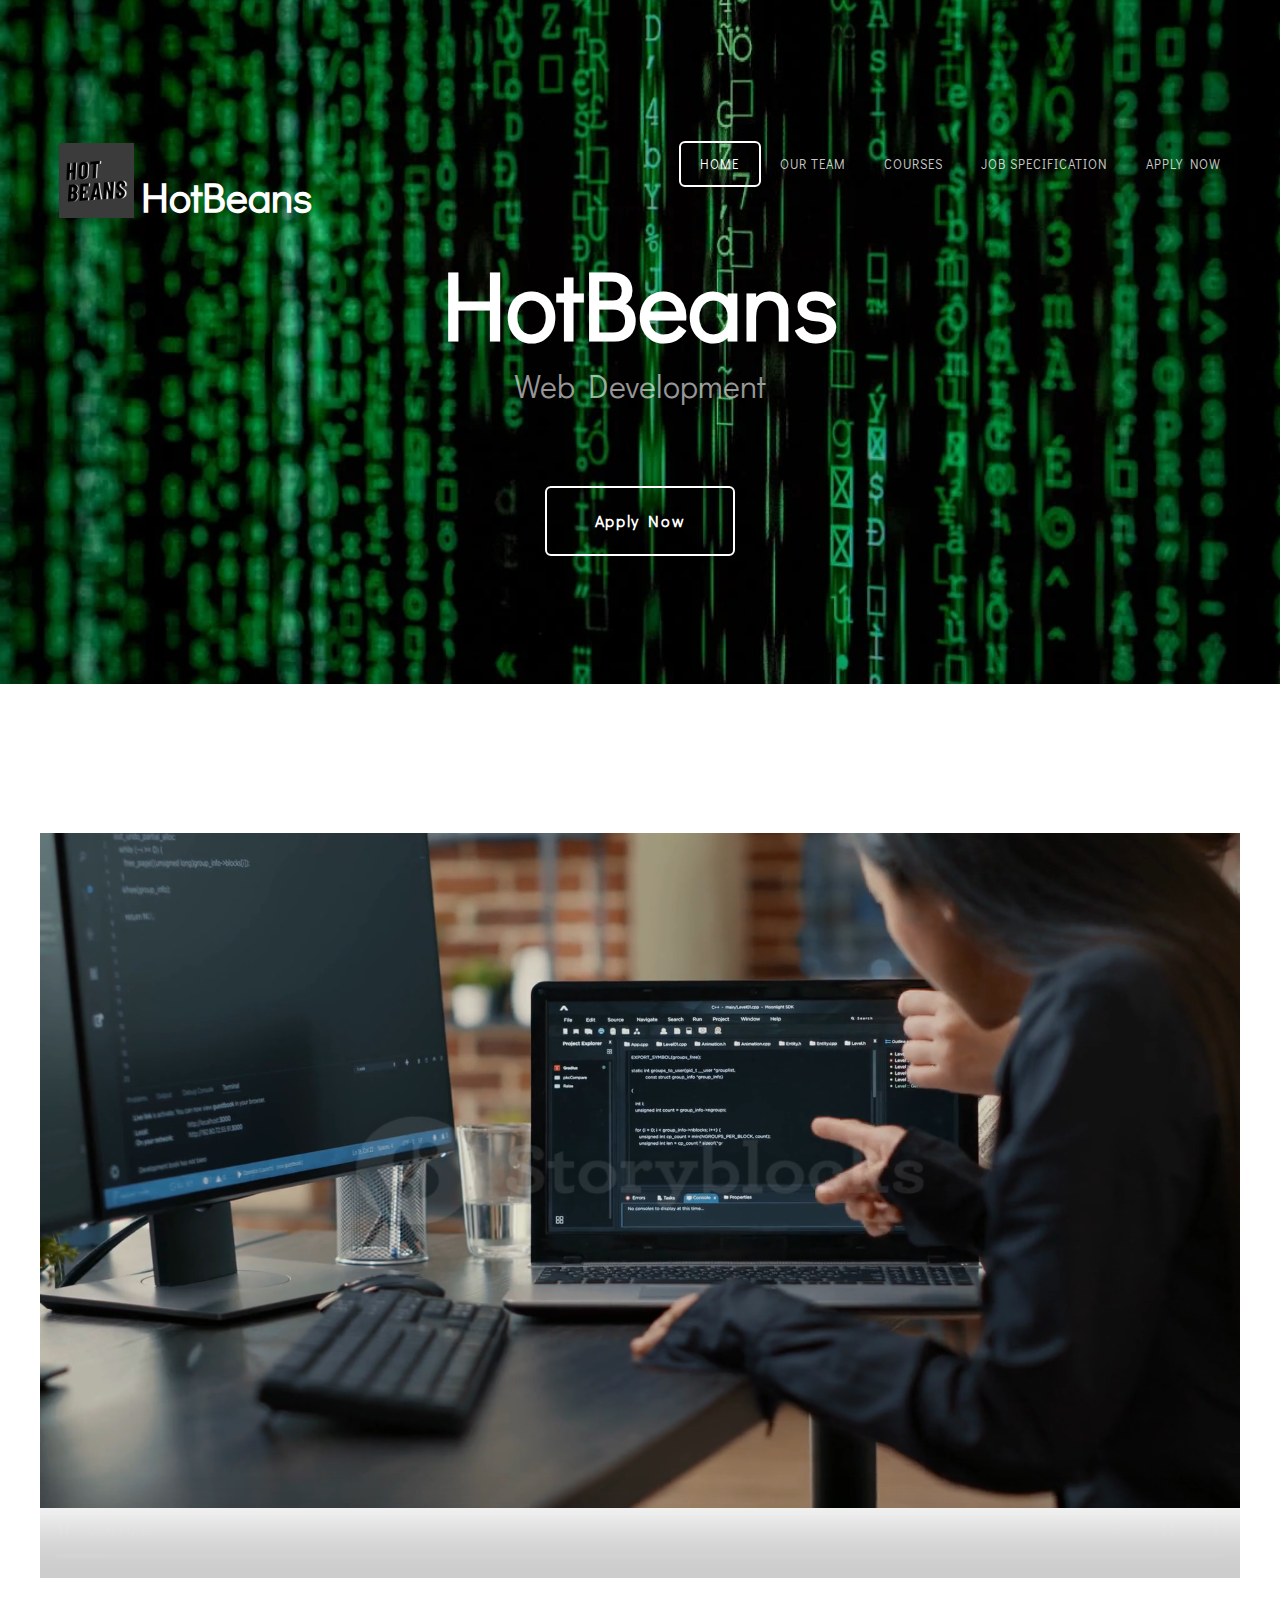
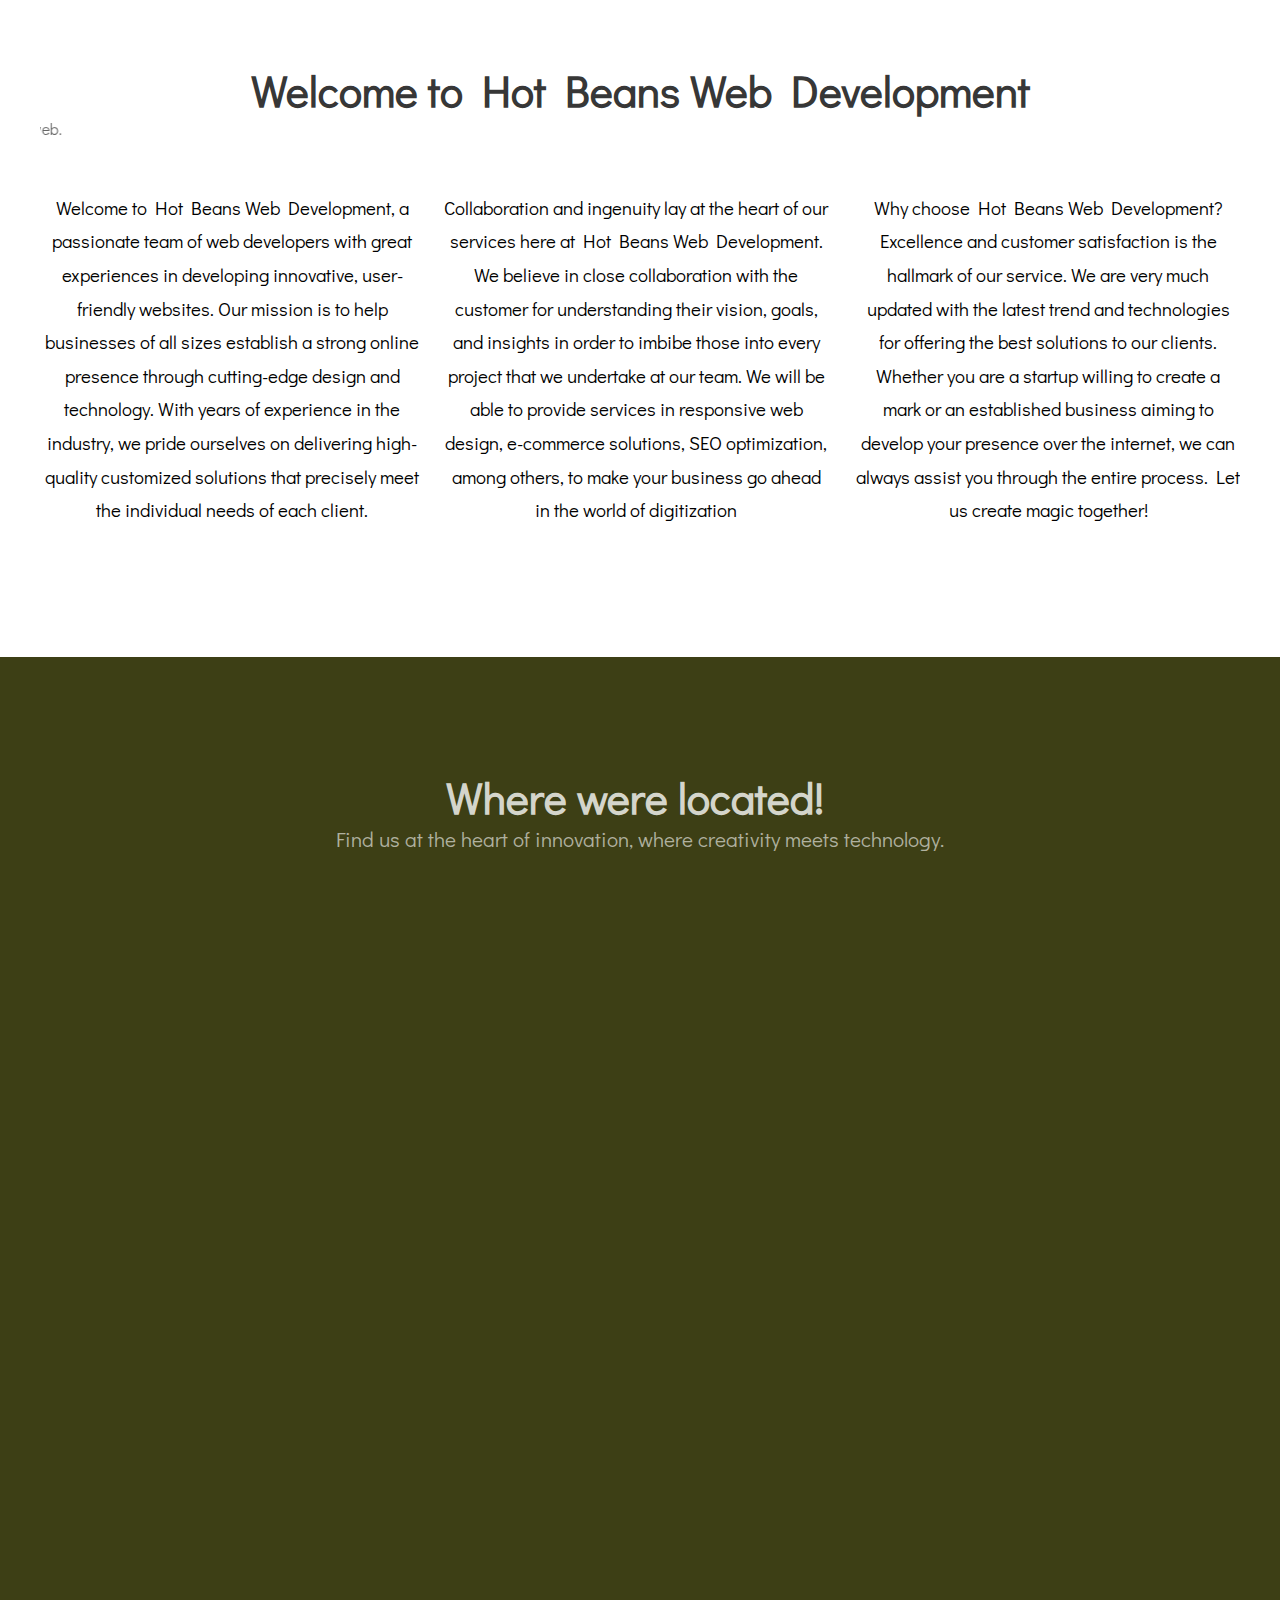
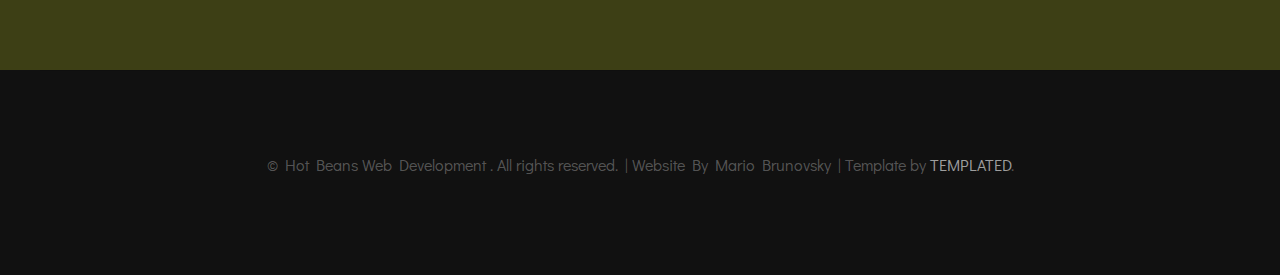
<file: index.html>
<!DOCTYPE html PUBLIC "-//W3C//DTD XHTML 1.0 Strict//EN" "http://www.w3.org/TR/xhtml1/DTD/xhtml1-strict.dtd">
<!--
Design by TEMPLATED
http://templated.co
Released for free under the Creative Commons Attribution License

Name       : Lorikeet 
Description: A two-column, fixed-width design with dark color scheme.
Version    : 1.0
Released   : 20140314

-->
<html xmlns="http://www.w3.org/1999/xhtml">
<head>
<meta http-equiv="Content-Type" content="text/html; charset=utf-8" />
<title></title>
<meta name="keywords" content="" />
<meta name="description" content="" />
<link href="http://fonts.googleapis.com/css?family=Didact+Gothic" rel="stylesheet" />
<link href="default.css" rel="stylesheet" type="text/css" media="all" />
<link href="fonts.css" rel="stylesheet" type="text/css" media="all" />

<!--[if IE 6]><link href="default_ie6.css" rel="stylesheet" type="text/css" /><![endif]-->

</head>
<body>
<div id="header-wrapper">
	<div id="header" class="container">
		<div id="logo">
			<div style="position: absolute; left: -82px; top: 30px;">
			<h1><img src="images/hotbeanslogo 1.png" alt="" width="75" height="75"/></h1>
				</div>
			<h1>&nbsp;</h1>
			<h1><a href="#">HotBeans</a></h1>
	  </div>
		<div id="menu">
			<ul>
				<li class="active"><a href="index.html" accesskey="1" title="">Home</a></li>
				<li><a href="ourteam.html" accesskey="2" title="">Our Team</a></li>
				<li><a href="courses.html" accesskey="3" title="">Courses</a></li>
				<li><a href="jobspecification.html" accesskey="4" title="">Job Specification</a></li>
				<li><a href="applynow.html" accesskey="5" title="">Apply Now</a></li>
		  </ul>
	  </div>
  </div>
  <div id="banner" class="container">
	  <div class="title">
		<h2><strong style="font-size: 72pt"> HotBeans</strong></h2>
		  <span class="byline">Web Development</span>
		</div>
	  <ul class="actions">
		  <li><a href="applynow.html" class="button">Apply Now</a></li>
	  </ul>
	</div>
</div>
<div id="wrapper">
	<div id="three-column" class="container">
    	<div class="banner">
          <video width="1200" height="814" controls="controls" muted="muted" autoplay="autoplay" loop="loop" >
            <source src="videos/team-of-programmers-talking-about-algorithm-running-on-laptop-screen-pointing--SBV-346763798-preview.mp4" type="video/mp4" />
          </video>
        </div>
		<div class="title">
			<h2>Welcome to Hot Beans Web Development</h2>
			<marquee behavior="scroll" direction="right">Empowering aspiring developers with comprehensive web development courses to build the future of the web.</marquee>
		</div>
		<div class="boxA">
			<p>Welcome to Hot Beans Web Development, a passionate team of web developers with great experiences in developing innovative, user-friendly websites. Our mission is to help businesses of all sizes establish a strong online presence through cutting-edge design and technology. With years of experience in the industry, we pride ourselves on delivering high-quality customized solutions that precisely meet the individual needs of each client.</p>
</div>
		<div class="boxB">
			<p>Collaboration and ingenuity lay at the heart of our services here at Hot Beans Web Development. We believe in close collaboration with the customer for understanding their vision, goals, and insights in order to imbibe those into every project that we undertake at our team. We will be able to provide services in responsive web design, e-commerce solutions, SEO optimization, among others, to make your business go ahead in the world of digitization</p>
</div>
		<div class="boxC">
			<p> Why choose Hot Beans Web Development? Excellence and customer satisfaction is the hallmark of our service. We are very much updated with the latest trend and technologies for offering the best solutions to our clients. Whether you are a startup willing to create a mark or an established business aiming to develop your presence over the internet, we can always assist you through the entire process. Let us create magic together!</p>
</div>
	</div>
</div>
<div id="welcome">
	<div class="container">
		<div class="title">
			<h2>Where were located!&nbsp;</h2>
			<span class="byline">Find us at the heart of innovation, where creativity meets technology.</span>
		</div>
		<iframe src="https://www.google.com/maps/embed?pb=!1m18!1m12!1m3!1d2431.423412665968!2d-1.4825914229731638!3d52.453358841161055!2m3!1f0!2f0!3f0!3m2!1i1024!2i768!4f13.1!3m3!1m2!1s0x48774c1df122b5ad%3A0xfb130be1e136833e!2sFoxford%20School%20%26%20Community%20Arts%20College!5e0!3m2!1sen!2suk!4v1727701458515!5m2!1sen!2suk" width="1000" height="600" style="border:0;" allowfullscreen="" loading="lazy" referrerpolicy="no-referrer-when-downgrade"></iframe>
		<p>&nbsp;</p>
</div>
</div>
<div id="copyright" class="container">
	<p>&copy; Hot Beans Web Development . All rights reserved. | Website By Mario Brunovsky | Template by <a href="http://templated.co" rel="nofollow">TEMPLATED</a>.</p>
</div>
</body>
</html>
</file>
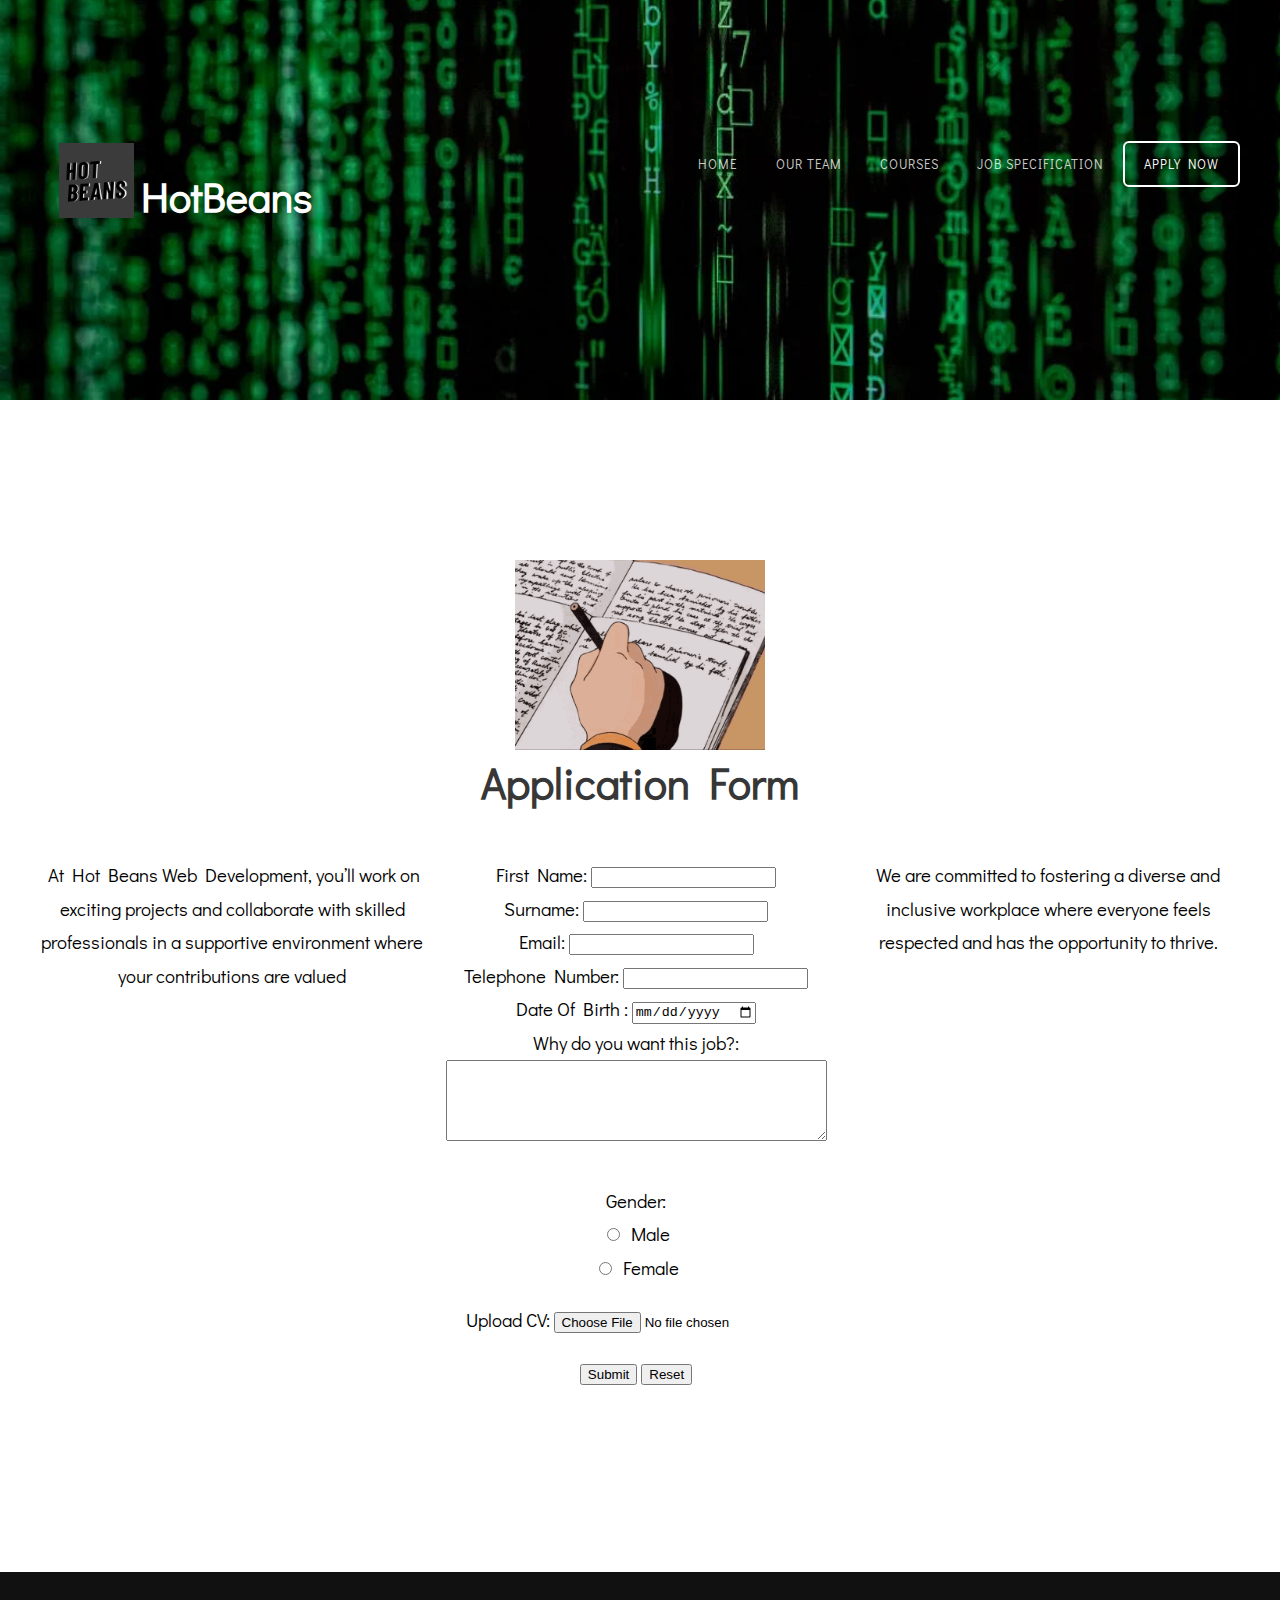
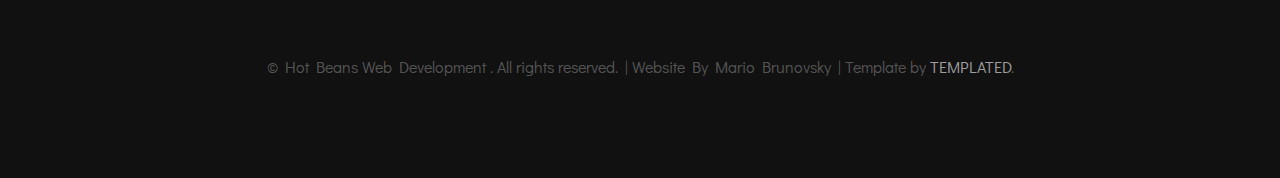
<file: applynow.html>
<!DOCTYPE html PUBLIC "-//W3C//DTD XHTML 1.0 Strict//EN" "http://www.w3.org/TR/xhtml1/DTD/xhtml1-strict.dtd">
<!--
Design by TEMPLATED
http://templated.co
Released for free under the Creative Commons Attribution License

Name       : Lorikeet 
Description: A two-column, fixed-width design with dark color scheme.
Version    : 1.0
Released   : 20140314

-->
<html xmlns="http://www.w3.org/1999/xhtml">
<head>
<meta http-equiv="Content-Type" content="text/html; charset=utf-8" />
<title></title>
<meta name="keywords" content="" />
<meta name="description" content="" />
<link href="http://fonts.googleapis.com/css?family=Didact+Gothic" rel="stylesheet" />
<link href="default.css" rel="stylesheet" type="text/css" media="all" />
<link href="fonts.css" rel="stylesheet" type="text/css" media="all" />

<!--[if IE 6]><link href="default_ie6.css" rel="stylesheet" type="text/css" /><![endif]-->
</head>
	<script>
function validateInput() {
    var inputField = document.getElementById("yourInputFieldId");
    if (inputField.value.trim() === "") {
        alert("This field cannot be empty.");
        inputField.focus();
    }
}
</script>

<body>
<div id="header-wrapper">
	<div id="header" class="container">
		<div id="logo">
			<div style="position: absolute; left: -82px; top: 30px;">
			<h1><a href="index.html"><img src="images/hotbeanslogo 1.png" alt="" width="75" height="75"/></a></h1>
				</div>
			<h1>&nbsp;</h1>
			<h1><a href="#">HotBeans</a></h1>
	  </div>
		<div id="menu">
			<ul>
				<li><a href="index.html" accesskey="2" title="">Home</a></li>
				<li><a href="ourteam.html" accesskey="2" title="">Our Team</a></li>
				<li><a href="courses.html" accesskey="3" title="">Courses</a></li>
				<li><a href="jobspecification.html" accesskey="4" title="">Job Specification</a></li>
				<li class="active"><a href="applynow.html" accesskey="1" title="">Apply Now</a></li>
		  </ul>
	  </div>
  </div>
  <div id="banner" class="container">
	  <div class="title"> </div>
</div>
</div>
<div id="wrapper">
	<div id="three-column" class="container">
    	<div class="banner"> </div>
	  <div class="title">
		   <IMG SRC="gifs/writing.gif" width="250" height="190">
		<h2>Application Form</h2>
		</div>
		<div class="boxA">
			<p>&nbsp;At Hot Beans Web Development, you’ll work on exciting projects and collaborate with skilled professionals in a supportive environment where your contributions are valued</p>
</div>
		<div class="boxB">
			<form action="" method="post" enctype="multipart/form-data" id="form1">
			  <p>
			    <label for="firstname">First Name:</label>
			    <input name="firstname" type="text" required="required" id="firstname" maxlength="25" />
			    <label for="surname"><br />
		        Surname:</label>
                <input name="surname" type="text" required="required" id="surname" />
                <label for="email"><br />
                Email:</label>
                <input name="email" type="email" required="required" id="email" />
                <label for="telnumber"><br />
                Telephone Number:</label>
                <input name="telnumber" type="tel" required="required" id="telnumber" />
<label for="dateofbirth"><br />
                  Date Of Birth
                  :</label>
                <input name="dateofbirth" type="date" required="required" id="dateofbirth" />
                
                 
                <label for="whyjob"><br />
                Why do you want this job?:</label>
                <textarea name="whyjob" cols="45" rows="5" required="required" id="whyjob"></textarea>
                &nbsp; <br />
Gender:			  
<label><br />
  <input name="GenderGroup" type="radio" required="required" id="GenderGroup_0" value="radio" />
  Male</label>
<br />
<label>
  <input type="radio" name="GenderGroup" value="radio2" id="GenderGroup_1" />
  Female</label>
<br />
			  </p>
			  <p>
			    <label for="fileField">Upload CV:</label>
			    <input name="fileField" type="file" required="required" id="fileField" />
			  </p>
			  <p>
			    <input name="submit" type="submit" id="submit" formaction="mailto:brunovm23@foxford.coventry.sch.uk" formmethod="GET" value="Submit" />
			    <input type="reset" name="reset" id="reset" value="Reset" />
		      </p>
          </form>
			<p>&nbsp;</p>
</div>
		<div class="boxC">
			<p> We are committed to fostering a diverse and inclusive workplace where everyone feels respected and has the opportunity to thrive.</p>
</div>
	</div>
</div>
<div id="copyright" class="container">
  <p>&copy; Hot Beans Web Development . All rights reserved. | Website By Mario Brunovsky | Template by <a href="http://templated.co" rel="nofollow">TEMPLATED</a>.</p>
</div>
</body>
</html>
</file>
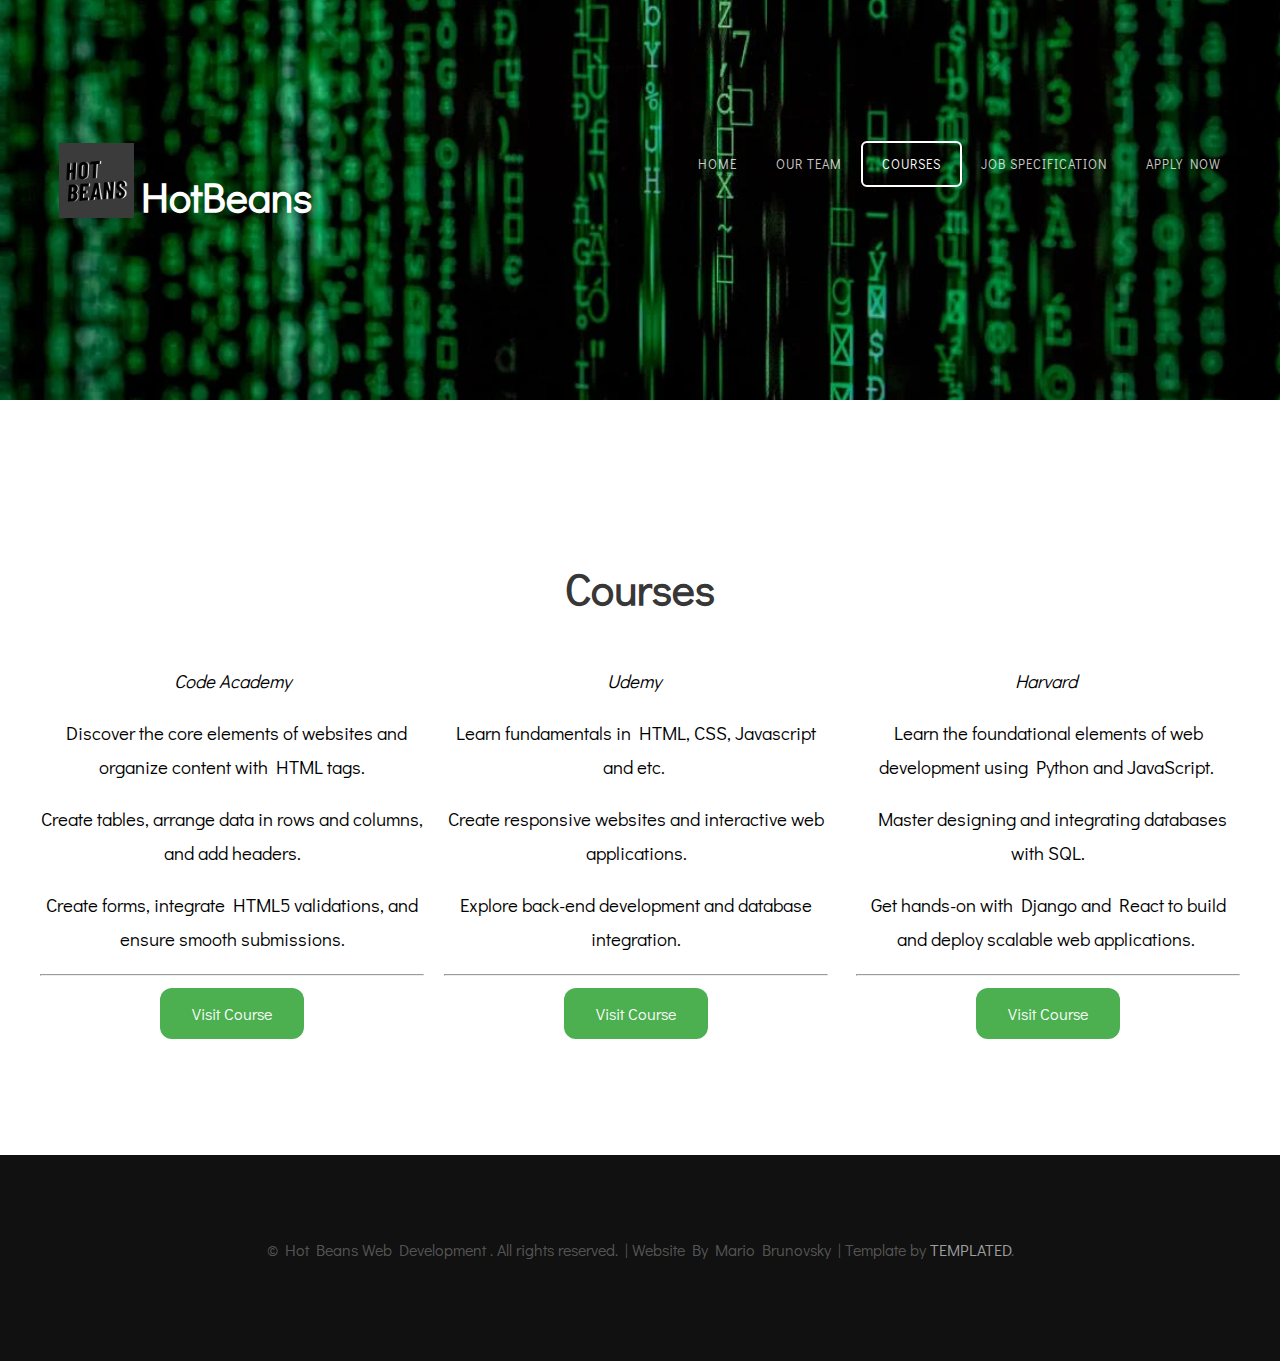
<file: courses.html>
<!DOCTYPE html PUBLIC "-//W3C//DTD XHTML 1.0 Strict//EN" "http://www.w3.org/TR/xhtml1/DTD/xhtml1-strict.dtd">
<!--
Design by TEMPLATED
http://templated.co
Released for free under the Creative Commons Attribution License

Name       : Lorikeet 
Description: A two-column, fixed-width design with dark color scheme.
Version    : 1.0
Released   : 20140314

-->
<html xmlns="http://www.w3.org/1999/xhtml">
<head>
<meta http-equiv="Content-Type" content="text/html; charset=utf-8" />
<title></title>
<meta name="keywords" content="" />
<meta name="description" content="" />
<link href="http://fonts.googleapis.com/css?family=Didact+Gothic" rel="stylesheet" />
<link href="default.css" rel="stylesheet" type="text/css" media="all" />
<link href="fonts.css" rel="stylesheet" type="text/css" media="all" />

<!--[if IE 6]><link href="default_ie6.css" rel="stylesheet" type="text/css" /><![endif]-->

</head>
<div id="header-wrapper">
	<div id="header" class="container">
		<div id="logo">
			<div style="position: absolute; left: -82px; top: 30px;">
			<h1><a href="index.html"><img src="images/hotbeanslogo 1.png" alt="" width="75" height="75"/></a></h1>
		  </div>
			<h1>&nbsp;</h1>
			<h1><a href="#">HotBeans</a></h1>
	  </div>
		<div id="menu">
			<ul>
				<li><a href="index.html" accesskey="2" title="">Home</a></li>
				<li><a href="ourteam.html" accesskey="2" title="">Our Team</a></li>
				<li class="active"><a href="courses.html" accesskey="1" title="">Courses</a></li>
				<li><a href="jobspecification.html" accesskey="4" title="">Job Specification</a></li>
				<li><a href="applynow.html" accesskey="4" title="">Apply Now</a></li>
		  </ul>
	  </div>
  </div>
  <div id="banner" class="container">
	  <div class="title"> </div>
</div>
</div>
<div id="wrapper">
	<div id="three-column" class="container">
    	<div class="banner"> </div>
	  <div class="title">
		<h2>Courses</h2>
</div>
<div class="boxA">
		  <p><strong><em>Code Academy</em></strong></p>
		  <p>&nbsp;Discover the core elements of websites and organize content with HTML tags.</p>
		  <p>Create tables, arrange data in rows and columns, and add headers.</p>
		  <p>Create forms, integrate HTML5 validations, and ensure smooth submissions.</p>
		  <hr />
  	<!DOCTYPE html>
<html lang="en">
<head>
    <meta charset="UTF-8">
    <meta name="viewport" content="width=device-width, initial-scale=1.0">
    <title>Button Example</title>
    <link rel="stylesheet" href="default.css">
</head>
<body>

<a href="https://www.codecademy.com/learn/learn-html" class="custom-button">Visit Course</a>

</body>
</html>

</div>
		<div class="boxB">
<p><strong><em>Udemy</em></strong>&nbsp;</p>
		  <p>Learn fundamentals in HTML, CSS, Javascript and etc.&nbsp;</p>
		  <p>Create responsive websites and interactive web applications.</p>
			<p>Explore back-end development and database integration.</p>
			<hr />
			<!DOCTYPE html>
<html lang="en">
<head>
    <meta charset="UTF-8">
    <meta name="viewport" content="width=device-width, initial-scale=1.0">
    <title>Button Example</title>
    <link rel="stylesheet" href="default.css">
</head>
<body>

<a href="https://www.udemy.com/course/the-complete-web-developer-course-2/" class="custom-button">Visit Course</a>

</body>
</html>

      </div>
		<div class="boxC">
			<p> <strong><em>Harvard</em></strong>&nbsp;</p>
		  <p>Learn the foundational elements of web development using Python and JavaScript.&nbsp;</p>
		  <p>&nbsp;Master designing and integrating databases with SQL.</p>
		  <p>Get hands-on with Django and React to build and deploy scalable web applications.&nbsp; </p>
		  <hr />
		 <!DOCTYPE html>
<html lang="en">
<head>
    <meta charset="UTF-8">
    <meta name="viewport" content="width=device-width, initial-scale=1.0">
    <title>Button Example</title>
    <link rel="stylesheet" href="default.css">
</head>
<body>

<a href="https://pll.harvard.edu/course/cs50s-web-programming-python-and-javascript" class="custom-button">Visit Course</a>

</body>
</html>

</div>
	</div>
</div>
<div id="copyright" class="container">
  <p>&copy; Hot Beans Web Development . All rights reserved. | Website By Mario Brunovsky | Template by <a href="http://templated.co" rel="nofollow">TEMPLATED</a>.</p>
</div>
</html>
</file>
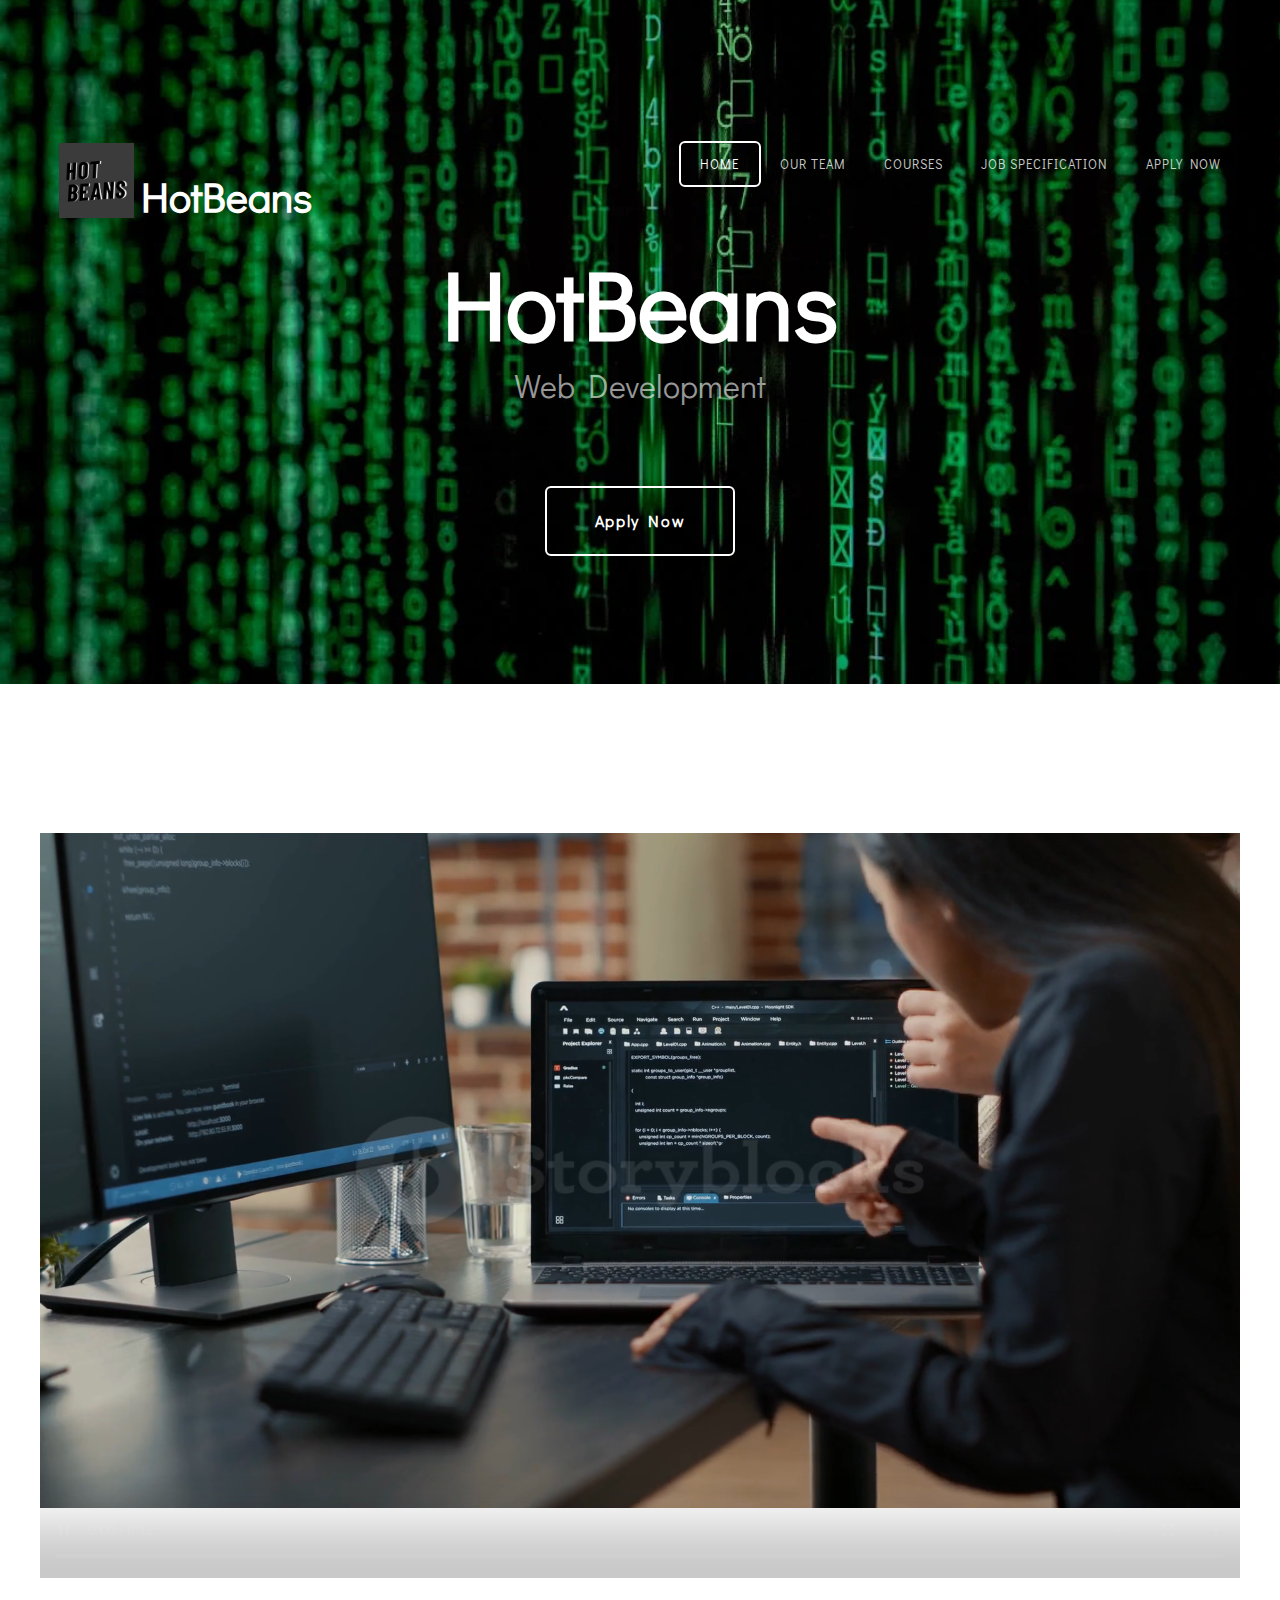
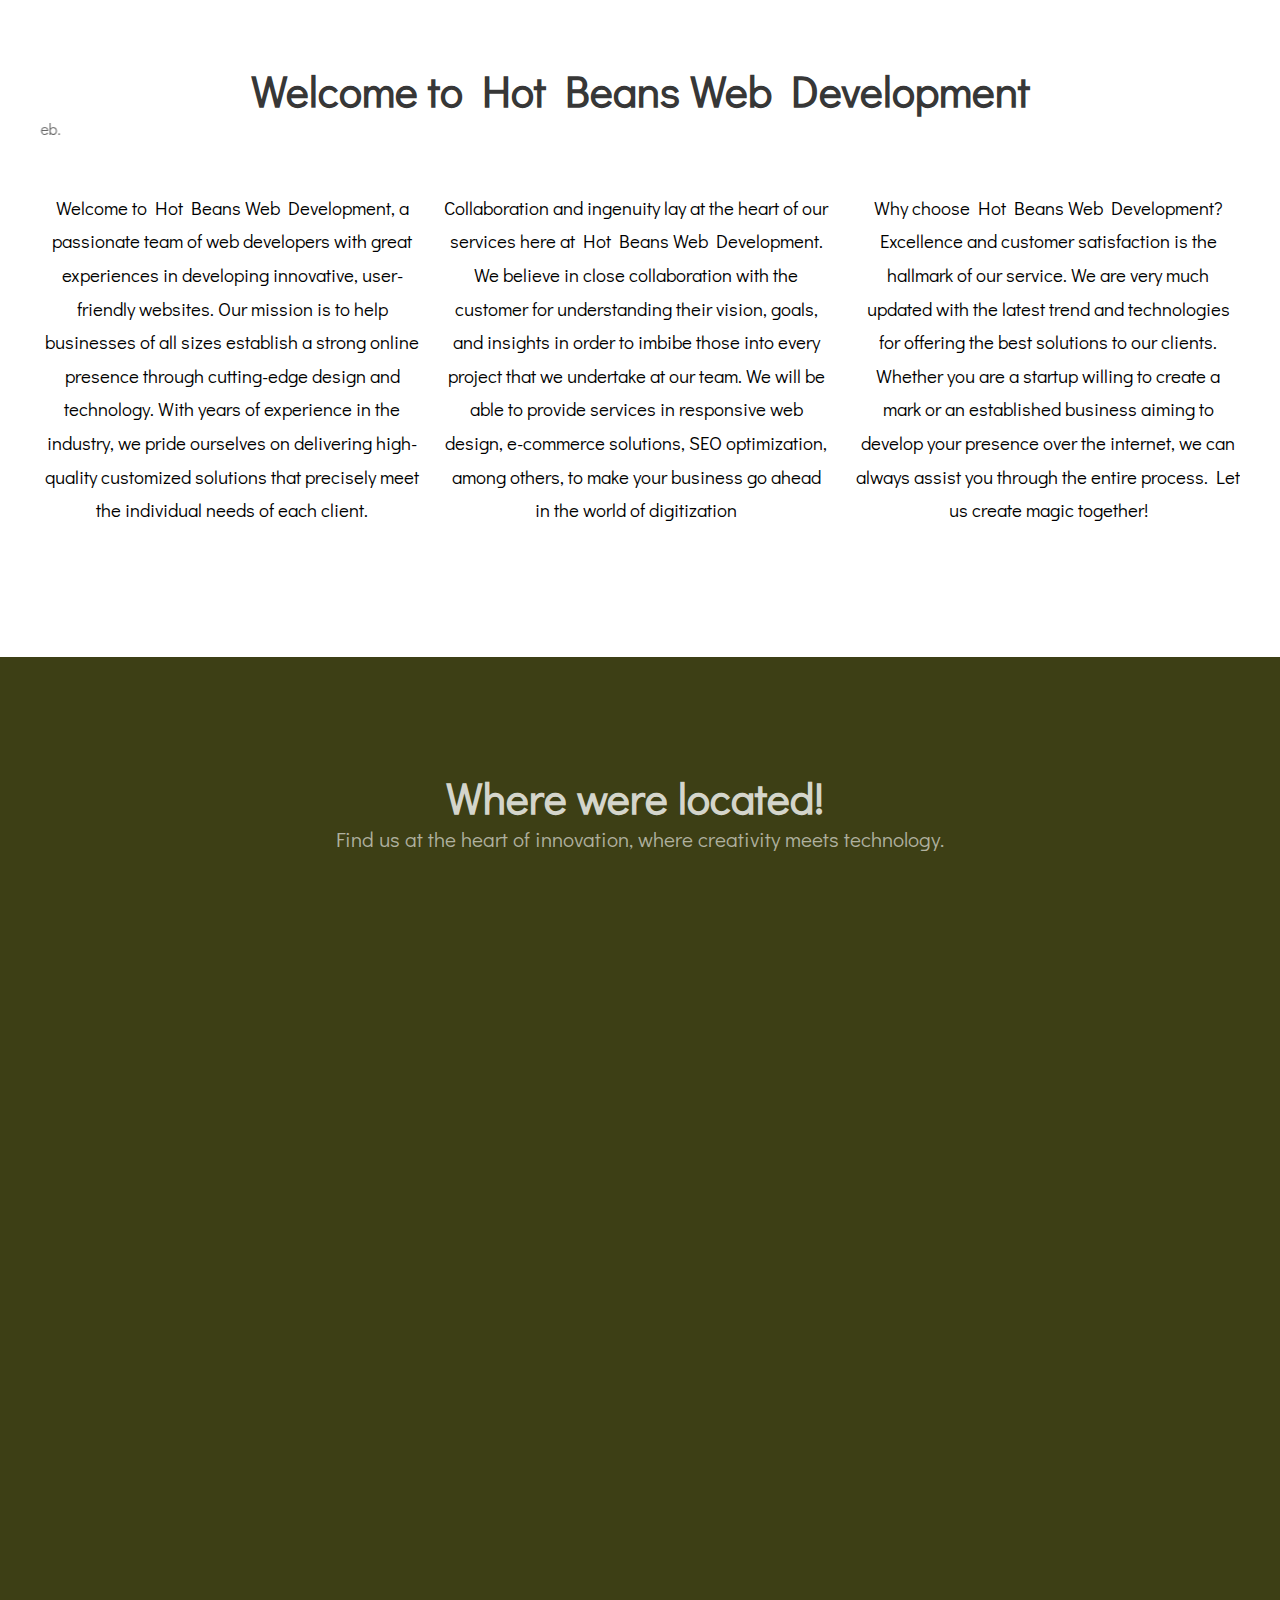
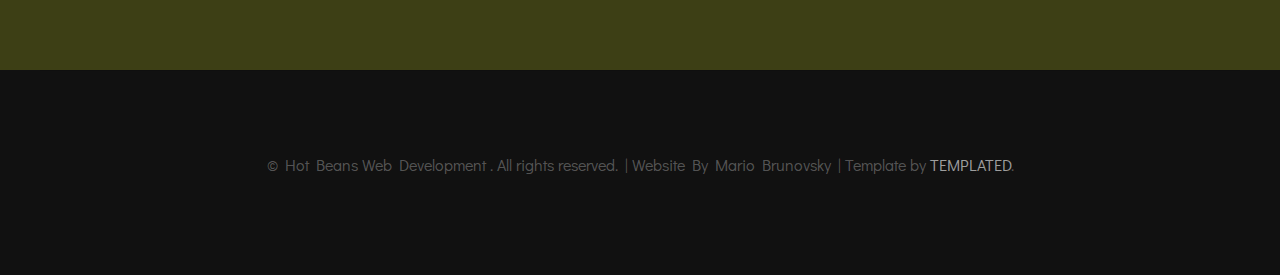
<file: homepage.html>
<!DOCTYPE html PUBLIC "-//W3C//DTD XHTML 1.0 Strict//EN" "http://www.w3.org/TR/xhtml1/DTD/xhtml1-strict.dtd">
<!--
Design by TEMPLATED
http://templated.co
Released for free under the Creative Commons Attribution License

Name       : Lorikeet 
Description: A two-column, fixed-width design with dark color scheme.
Version    : 1.0
Released   : 20140314

-->
<html xmlns="http://www.w3.org/1999/xhtml">
<head>
<meta http-equiv="Content-Type" content="text/html; charset=utf-8" />
<title></title>
<meta name="keywords" content="" />
<meta name="description" content="" />
<link href="http://fonts.googleapis.com/css?family=Didact+Gothic" rel="stylesheet" />
<link href="default.css" rel="stylesheet" type="text/css" media="all" />
<link href="fonts.css" rel="stylesheet" type="text/css" media="all" />

<!--[if IE 6]><link href="default_ie6.css" rel="stylesheet" type="text/css" /><![endif]-->

</head>
<body>
<div id="header-wrapper">
	<div id="header" class="container">
		<div id="logo">
			<div style="position: absolute; left: -82px; top: 30px;">
			<h1><a href="HomePage.html"><img src="images/hotbeanslogo 1.png" alt="" width="75" height="75"/></a></h1>
				</div>
			<h1>&nbsp;</h1>
			<h1><a href="#">HotBeans</a></h1>
	  </div>
		<div id="menu">
			<ul>
				<li class="active"><a href="homepage.html" accesskey="1" title="">Home</a></li>
				<li><a href="ourteam.html" accesskey="2" title="">Our Team</a></li>
				<li><a href="courses.html" accesskey="3" title="">Courses</a></li>
				<li><a href="jobspecification.html" accesskey="4" title="">Job Specification</a></li>
				<li><a href="applynow.html" accesskey="5" title="">Apply Now</a></li>
		  </ul>
	  </div>
  </div>
  <div id="banner" class="container">
	  <div class="title">
		<h2><strong style="font-size: 72pt"> HotBeans</strong></h2>
		  <span class="byline">Web Development</span>
		</div>
	  <ul class="actions">
		  <li><a href="applynow.html" class="button">Apply Now</a></li>
	  </ul>
	</div>
</div>
<div id="wrapper">
	<div id="three-column" class="container">
    	<div class="banner">
          <video width="1200" height="814" controls="controls" muted="muted" autoplay="autoplay" loop="loop" >
            <source src="videos/team-of-programmers-talking-about-algorithm-running-on-laptop-screen-pointing--SBV-346763798-preview.mp4" type="video/mp4" />
          </video>
        </div>
		<div class="title">
			<h2>Welcome to Hot Beans Web Development</h2>
			<marquee behavior="scroll" direction="right">Empowering aspiring developers with comprehensive web development courses to build the future of the web.</marquee>
		</div>
		<div class="boxA">
			<p>Welcome to Hot Beans Web Development, a passionate team of web developers with great experiences in developing innovative, user-friendly websites. Our mission is to help businesses of all sizes establish a strong online presence through cutting-edge design and technology. With years of experience in the industry, we pride ourselves on delivering high-quality customized solutions that precisely meet the individual needs of each client.</p>
</div>
		<div class="boxB">
			<p>Collaboration and ingenuity lay at the heart of our services here at Hot Beans Web Development. We believe in close collaboration with the customer for understanding their vision, goals, and insights in order to imbibe those into every project that we undertake at our team. We will be able to provide services in responsive web design, e-commerce solutions, SEO optimization, among others, to make your business go ahead in the world of digitization</p>
</div>
		<div class="boxC">
			<p> Why choose Hot Beans Web Development? Excellence and customer satisfaction is the hallmark of our service. We are very much updated with the latest trend and technologies for offering the best solutions to our clients. Whether you are a startup willing to create a mark or an established business aiming to develop your presence over the internet, we can always assist you through the entire process. Let us create magic together!</p>
</div>
	</div>
</div>
<div id="welcome">
	<div class="container">
		<div class="title">
			<h2>Where were located!&nbsp;</h2>
			<span class="byline">Find us at the heart of innovation, where creativity meets technology.</span>
		</div>
		<iframe src="https://www.google.com/maps/embed?pb=!1m18!1m12!1m3!1d2431.423412665968!2d-1.4825914229731638!3d52.453358841161055!2m3!1f0!2f0!3f0!3m2!1i1024!2i768!4f13.1!3m3!1m2!1s0x48774c1df122b5ad%3A0xfb130be1e136833e!2sFoxford%20School%20%26%20Community%20Arts%20College!5e0!3m2!1sen!2suk!4v1727701458515!5m2!1sen!2suk" width="1000" height="600" style="border:0;" allowfullscreen="" loading="lazy" referrerpolicy="no-referrer-when-downgrade"></iframe>
		<p>&nbsp;</p>
</div>
</div>
<div id="copyright" class="container">
	<p>&copy; Hot Beans Web Development . All rights reserved. | Website By Mario Brunovsky | Template by <a href="http://templated.co" rel="nofollow">TEMPLATED</a>.</p>
</div>
</body>
</html>
</file>
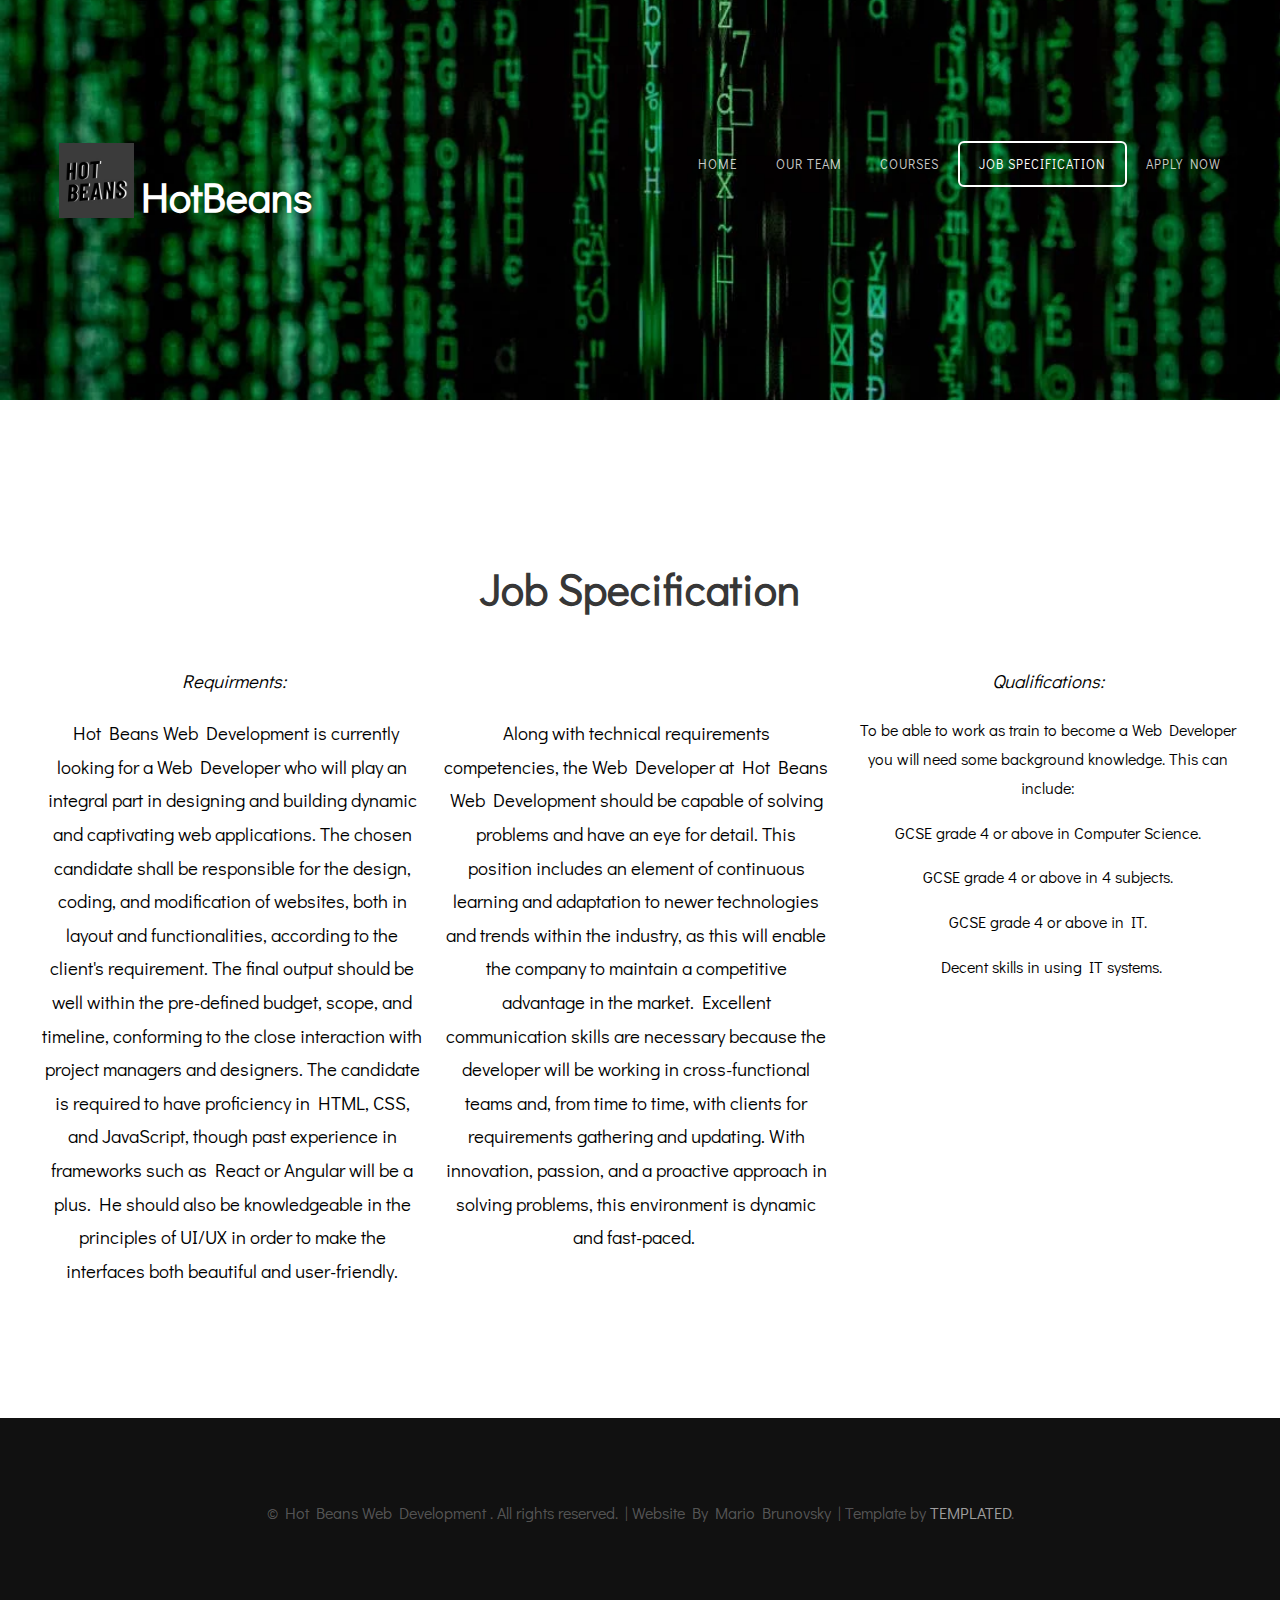
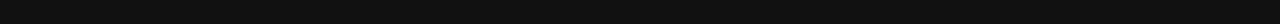
<file: jobspecification.html>
<!DOCTYPE html PUBLIC "-//W3C//DTD XHTML 1.0 Strict//EN" "http://www.w3.org/TR/xhtml1/DTD/xhtml1-strict.dtd">
<!--
Design by TEMPLATED
http://templated.co
Released for free under the Creative Commons Attribution License

Name       : Lorikeet 
Description: A two-column, fixed-width design with dark color scheme.
Version    : 1.0
Released   : 20140314

-->
<html xmlns="http://www.w3.org/1999/xhtml">
<head>
<meta http-equiv="Content-Type" content="text/html; charset=utf-8" />
<title></title>
<meta name="keywords" content="" />
<meta name="description" content="" />
<link href="http://fonts.googleapis.com/css?family=Didact+Gothic" rel="stylesheet" />
<link href="default.css" rel="stylesheet" type="text/css" media="all" />
<link href="fonts.css" rel="stylesheet" type="text/css" media="all" />

<!--[if IE 6]><link href="default_ie6.css" rel="stylesheet" type="text/css" /><![endif]-->

</head>
<body>
<div id="header-wrapper">
	<div id="header" class="container">
		<div id="logo">
			<div style="position: absolute; left: -82px; top: 30px;">
			<h1><a href="index.html"><img src="images/hotbeanslogo 1.png" alt="" width="75" height="75"/></a></h1>
				</div>
			<h1>&nbsp;</h1>
			<h1><a href="#">HotBeans</a></h1>
	  </div>
		<div id="menu">
			<ul>
				<li><a href="index.html" accesskey="2" title="">Home</a></li>
				<li><a href="ourteam.html" accesskey="3" title="">Our Team</a></li>
				<li><a href="courses.html" accesskey="3" title="">Courses</a></li>
				<li class="active"><a href="jobspecification.html" accesskey="1" title="">Job Specification</a></li>
				<li><a href="applynow.html" accesskey="4" title="">Apply Now</a></li>
		  </ul>
	  </div>
  </div>
  <div id="banner" class="container">
	  <div class="title"> </div>
</div>
</div>
<div id="wrapper">
	<div id="three-column" class="container">
    	<div class="banner"> </div>
	  <div class="title">
<h2>Job Specification</h2>
		</div>
		<div class="boxA">
			<p>&nbsp;<strong><em>Requirments:</em></strong></p>
		  <p>&nbsp;Hot Beans Web Development is currently looking for a Web Developer who will play an integral part in designing and building dynamic and captivating web applications. The chosen candidate shall be responsible for the design, coding, and modification of websites, both in layout and functionalities, according to the client's requirement. The final output should be well within the pre-defined budget, scope, and timeline, conforming to the close interaction with project managers and designers. The candidate is required to have proficiency in HTML, CSS, and JavaScript, though past experience in frameworks such as React or Angular will be a plus. He should also be knowledgeable in the principles of UI/UX in order to make the interfaces both beautiful and user-friendly.</p>
      </div>
		<div class="boxB">
<p>&nbsp;</p>
<p>Along with technical requirements competencies, the Web Developer at Hot Beans Web Development should be capable of solving problems and have an eye for detail. This position includes an element of continuous learning and adaptation to newer technologies and trends within the industry, as this will enable the company to maintain a competitive advantage in the market. Excellent communication skills are necessary because the developer will be working in cross-functional teams and, from time to time, with clients for requirements gathering and updating. With innovation, passion, and a proactive approach in solving problems, this environment is dynamic and fast-paced.&nbsp;</p>
      </div>
		<div class="boxC">
			<p><strong><em>Qualifications:</em></strong></p>
		    <p style="font-size: 12pt">To be able to work as train to become a Web Developer you will need some background knowledge. This can include: </p>
	      <p style="font-size: 12pt">GCSE grade 4 or above in Computer Science.</p>
	      <p style="font-size: 12pt">GCSE grade 4 or above in 4 subjects.</p>
		    <p style="font-size: 12pt">GCSE grade 4 or above in IT.</p>
<p style="font-size: 12pt">&nbsp;Decent skills in using IT systems.</p>
      </div>
</div>
</div>
<div id="copyright" class="container">
  <p>&copy; Hot Beans Web Development . All rights reserved. | Website By Mario Brunovsky | Template by <a href="http://templated.co" rel="nofollow">TEMPLATED</a>.</p>
</div>
</body>
</html>
</file>
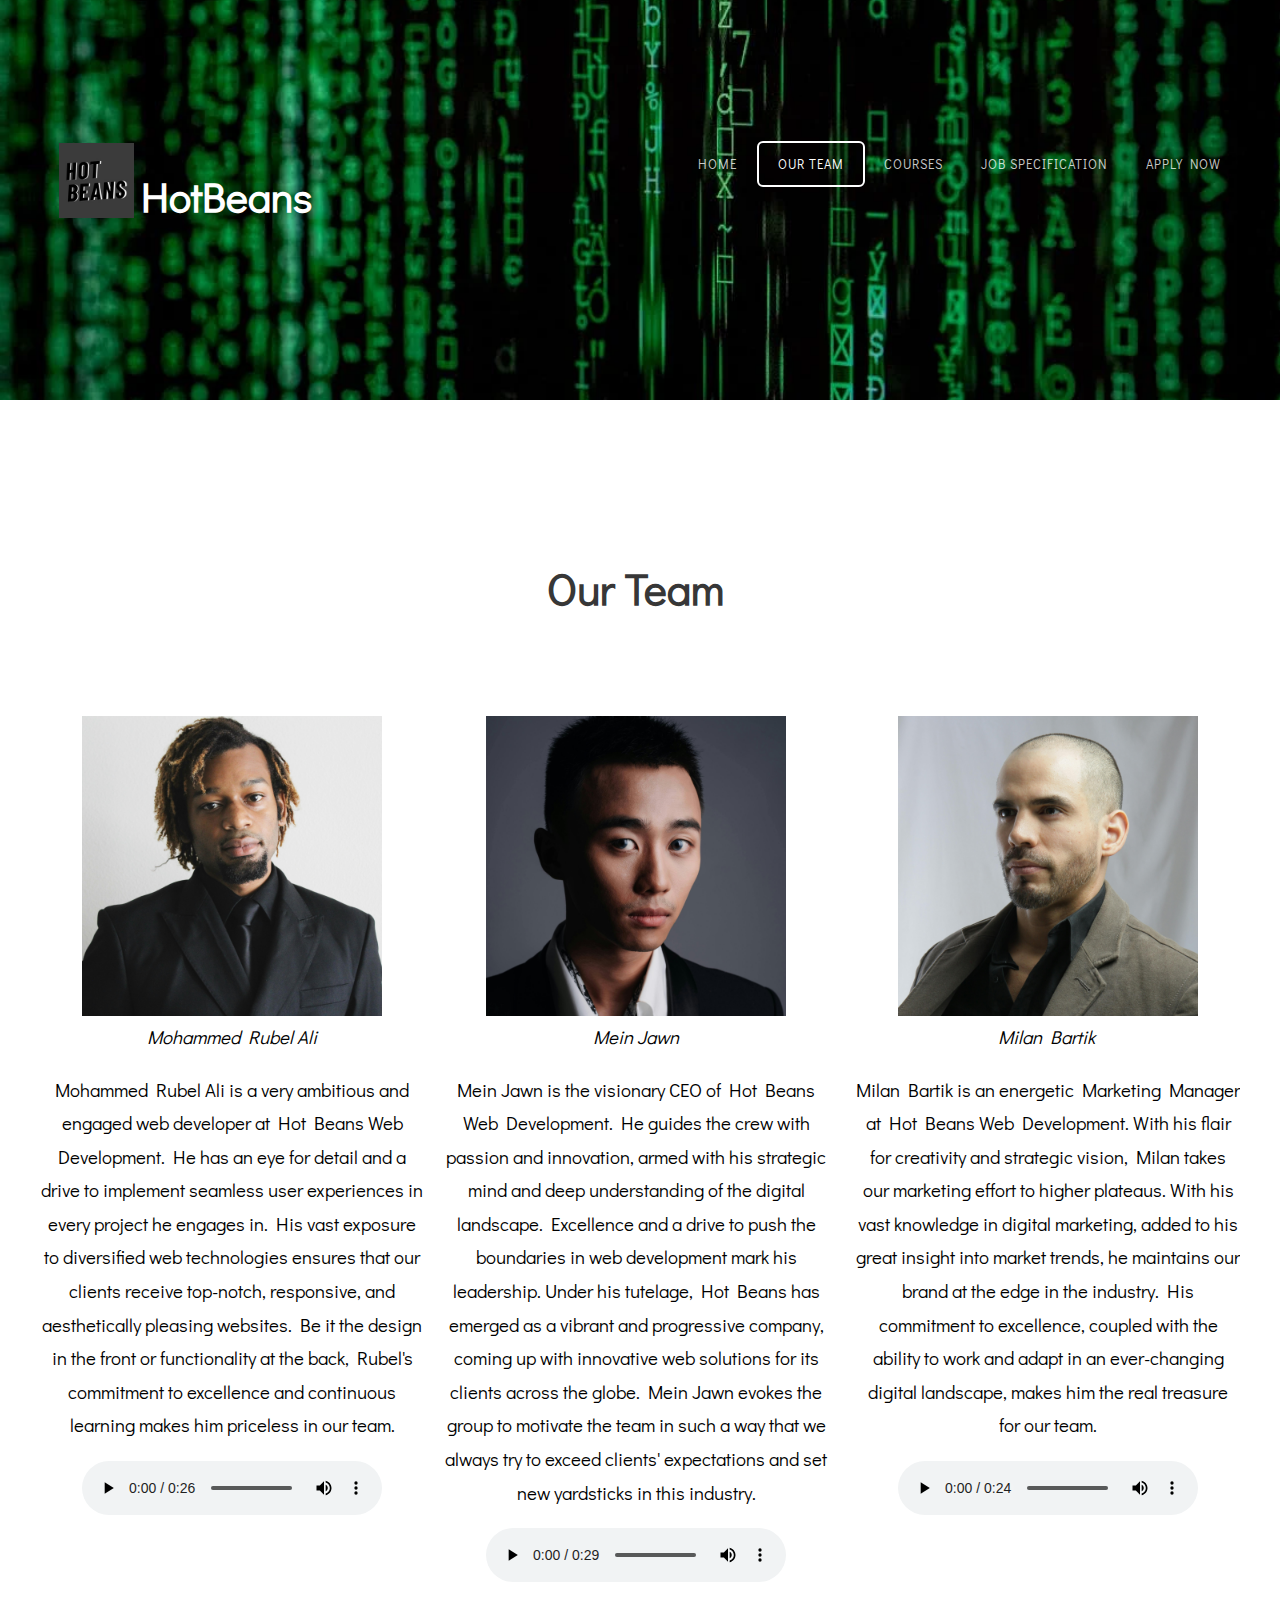
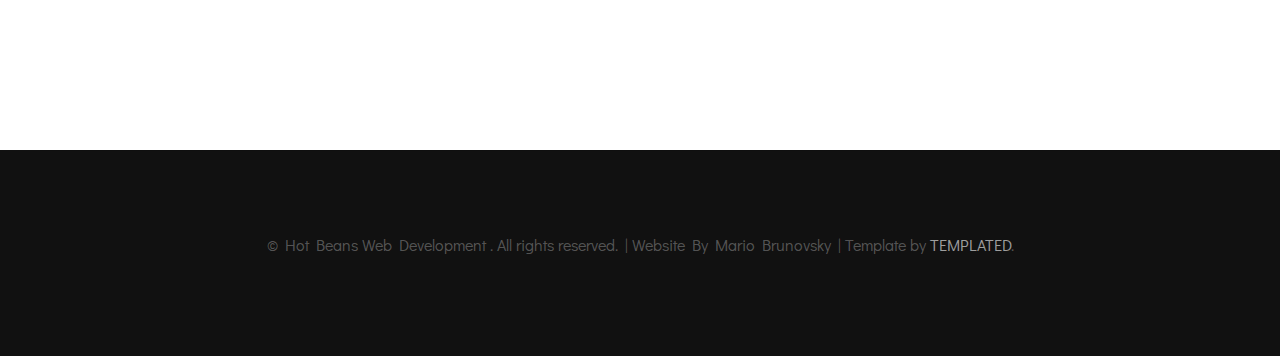
<file: ourteam.html>
<!DOCTYPE html PUBLIC "-//W3C//DTD XHTML 1.0 Strict//EN" "http://www.w3.org/TR/xhtml1/DTD/xhtml1-strict.dtd">
<!--
Design by TEMPLATED
http://templated.co
Released for free under the Creative Commons Attribution License

Name       : Lorikeet 
Description: A two-column, fixed-width design with dark color scheme.
Version    : 1.0
Released   : 20140314

-->
<html xmlns="http://www.w3.org/1999/xhtml">
<head>
<meta http-equiv="Content-Type" content="text/html; charset=utf-8" />
<title></title>
<meta name="keywords" content="" />
<meta name="description" content="" />
<link href="http://fonts.googleapis.com/css?family=Didact+Gothic" rel="stylesheet" />
<link href="default.css" rel="stylesheet" type="text/css" media="all" />
<link href="fonts.css" rel="stylesheet" type="text/css" media="all" />

<!--[if IE 6]><link href="default_ie6.css" rel="stylesheet" type="text/css" /><![endif]-->

<script type="text/javascript">
function MM_swapImgRestore() { //v3.0
  var i,x,a=document.MM_sr; for(i=0;a&&i<a.length&&(x=a[i])&&x.oSrc;i++) x.src=x.oSrc;
}
function MM_preloadImages() { //v3.0
  var d=document; if(d.images){ if(!d.MM_p) d.MM_p=new Array();
    var i,j=d.MM_p.length,a=MM_preloadImages.arguments; for(i=0; i<a.length; i++)
    if (a[i].indexOf("#")!=0){ d.MM_p[j]=new Image; d.MM_p[j++].src=a[i];}}
}

function MM_findObj(n, d) { //v4.01
  var p,i,x;  if(!d) d=document; if((p=n.indexOf("?"))>0&&parent.frames.length) {
    d=parent.frames[n.substring(p+1)].document; n=n.substring(0,p);}
  if(!(x=d[n])&&d.all) x=d.all[n]; for (i=0;!x&&i<d.forms.length;i++) x=d.forms[i][n];
  for(i=0;!x&&d.layers&&i<d.layers.length;i++) x=MM_findObj(n,d.layers[i].document);
  if(!x && d.getElementById) x=d.getElementById(n); return x;
}

function MM_swapImage() { //v3.0
  var i,j=0,x,a=MM_swapImage.arguments; document.MM_sr=new Array; for(i=0;i<(a.length-2);i+=3)
   if ((x=MM_findObj(a[i]))!=null){document.MM_sr[j++]=x; if(!x.oSrc) x.oSrc=x.src; x.src=a[i+2];}
}
</script>
</head>
<body onload="MM_preloadImages('images/guycoding.jpg','images/rolloverguy1.png','images/rolloverguy2.png','images/rolloverguy3.png')">
<div id="header-wrapper">
	<div id="header" class="container">
		<div id="logo">
			<div style="position: absolute; left: -82px; top: 30px;">
			<h1><a href="index.html"><img src="images/hotbeanslogo 1.png" alt="" width="75" height="75"/></a></h1>
				</div>
			<h1>&nbsp;</h1>
			<h1><a href="#">HotBeans</a></h1>
	  </div>
		<div id="menu">
			<ul>
				<li><a href="index.html" accesskey="2" title="">Home</a></li>
				<li class="active"><a href="ourteam.html" accesskey="1" title="">Our Team</a></li>
				<li><a href="courses.html" accesskey="3" title="">Courses</a></li>
				<li><a href="jobspecification.html" accesskey="4" title="">Job Specification</a></li>
				<li><a href="applynow.html" accesskey="4" title="">Apply Now</a></li>
		  </ul>
	  </div>
  </div>
  <div id="banner" class="container">
	  <div class="title"> </div>
</div>
</div>
<div id="wrapper">
	<div id="three-column" class="container">
    	<div class="banner"> </div>
	  <div class="title">
		<h2>Our Team&nbsp;</h2>
		</div>
	  <div class="boxA">
	    <p>&nbsp;</p>
		  <a href="#" onmouseout="MM_swapImgRestore()" onmouseover="MM_swapImage('Image2','','images/guycoding.jpg',1)"></a>
		  <a href="#" onmouseout="MM_swapImgRestore()" onmouseover="MM_swapImage('guy1','','images/rolloverguy1.png',1)"><img src="images/guy1.png" alt="" width="300" height="300" id="guy1" /></a>
		  <p><strong><em>Mohammed Rubel Ali</em></strong></p>
	    <p>Mohammed Rubel Ali is a very ambitious and engaged web developer at Hot Beans Web Development. He has an eye for detail and a drive to implement seamless user experiences in every project he engages in. His vast exposure to diversified web technologies ensures that our clients receive top-notch, responsive, and aesthetically pleasing websites. Be it the design in the front or functionality at the back, Rubel's commitment to excellence and continuous learning makes him priceless in our team.</p>
        <audio controls="controls">
          <source src="audio/Guy1.mp3" type="audio/mp3" />
        </audio>
		  <p>&nbsp;</p>
      </div>
	  <div class="boxB">
        <p>&nbsp;</p>
        <a href="#" onmouseout="MM_swapImgRestore()" onmouseover="MM_swapImage('Image2','','images/guycoding.jpg',1)"></a>
        <a href="#" onmouseout="MM_swapImgRestore()" onmouseover="MM_swapImage('guy2','','images/rolloverguy2.png',1)"><img src="images/guy2.png" alt="" width="300" height="300" id="guy2" /></a>
        <p><strong><em>Mein Jawn</em></strong></p>
        <p>Mein Jawn is the visionary CEO of Hot Beans Web Development. He guides the crew with passion and innovation, armed with his strategic mind and deep understanding of the digital landscape. Excellence and a drive to push the boundaries in web development mark his leadership. Under his tutelage, Hot Beans has emerged as a vibrant and progressive company, coming up with innovative web solutions for its clients across the globe. Mein Jawn evokes the group to motivate the team in such a way that we always try to exceed clients' expectations and set new yardsticks in this industry.</p>
        <audio controls="controls">
          <source src="audio/Guy2.mp3" type="audio/mp3" />
        </audio>
        <p>&nbsp;</p>
      </div>
	  <div class="boxC">
	    <p>&nbsp;</p>
		  <a href="#" onmouseout="MM_swapImgRestore()" onmouseover="MM_swapImage('guy3','','images/rolloverguy3.png',1)"><img src="images/guy3.png" alt="" width="300" height="300" id="guy3" /></a>
		  <p><strong><em>Milan Bartik</em>&nbsp;</strong></p>
		  <p>Milan Bartik is an energetic Marketing Manager at Hot Beans Web Development. With his flair for creativity and strategic vision, Milan takes our marketing effort to higher plateaus. With his vast knowledge in digital marketing, added to his great insight into market trends, he maintains our brand at the edge in the industry.  His commitment to excellence, coupled with the ability to work and adapt in an ever-changing digital landscape, makes him the real treasure for our team.</p>
          <audio controls="controls">
            <source src="audio/Guy3.mp3" type="audio/mp3" />
          </audio>
		  <p>&nbsp;</p>
      </div>
	</div>
</div>
<div id="copyright" class="container">
  <p>&copy; Hot Beans Web Development . All rights reserved. | Website By Mario Brunovsky | Template by <a href="http://templated.co" rel="nofollow">TEMPLATED</a>.</p>
</div>
</body>
</html>
</file>
<file: default.css>
html, body
	{
		height: 100%;
	}
	
	body
	{
		margin: 0px;
		padding: 0px;
		background: #111111;
		font-family: 'Didact Gothic', sans-serif;
		font-size: 12pt;
		font-weight: 200;
		color: #FFF;
	}
	
	
	h1, h2, h3
	{
		margin: 0;
		padding: 0;
	}
	
	p, ol, ul
	{
		margin-top: 0;
	}
	
	ol, ul
	{
		padding: 0;
		list-style: none;
	}
	
	p
	{
    line-height: 180%;
    font-size: 14pt;
	}
	
	strong
	{
    font-size: 14pt;
	}
	
	a
	{
		color: #ee0000;
	}
	
	a:hover
	{
		text-decoration: none;
	}
	
	.container
	{
		overflow: hidden;
		margin: 0em auto;
		width: 1200px;
	}
	
/*********************************************************************************/
/* Image Style                                                                   */
/*********************************************************************************/

	.image
	{
		display: inline-block;
	}
	
	.image img
	{
		display: block;
		width: 100%;
	}
	
	.image-full
	{
		display: block;
		width: 100%;
		margin: 0 0 2em 0;
	}
	
	.image-left
	{
		float: left;
		margin: 0 2em 2em 0;
	}
	
	.image-centered
	{
		display: block;
		margin: 0 0 2em 0;
	}
	
	.image-centered img
	{
		margin: 0 auto;
		width: auto;
	}

/*********************************************************************************/
/* List Styles                                                                   */
/*********************************************************************************/

	ul.style1
	{
	}
	
	ul.actions
	{
	}
	
	ul.actions li
	{
		display: inline-block;
		padding: 0em 0.50em;
	}


/*********************************************************************************/
/* Social Icon Styles                                                            */
/*********************************************************************************/

	ul.contact
	{
		margin: 0;
		padding: 2em 0em 0em 0em;
		list-style: none;
	}
	
	ul.contact li
	{
		display: inline-block;
		padding: 0em 0.30em;
		font-size: 1em;
	}
	
	ul.contact li span
	{
		display: none;
		margin: 0;
		padding: 0;
	}
	
	ul.contact li a
	{
		color: #FFF;
	}
	
	ul.contact li a:before
	{
		display: inline-block;
		background: #3f3f3f;
		width: 40px;
		height: 40px;
		line-height: 40px;
		border-radius: 20px;
		text-align: center;
		color: #FFFFFF;
	}
	
	ul.contact li a.icon-twitter:before { background: #2DAAE4; }
	ul.contact li a.icon-facebook:before { background: #39599F; }
	ul.contact li a.icon-dribbble:before { background: #C4376B;	}
	ul.contact li a.icon-tumblr:before { background: #31516A; }
	ul.contact li a.icon-rss:before { background: #F2600B; }

/*********************************************************************************/
/* Button Style                                                                  */
/*********************************************************************************/

	.button
	{
		display: inline-block;
		padding: 1em 2em 1em 2em;
		letter-spacing: 0.10em;
		margin-top: 2em;
		padding: 1.40em 3em;
		border: 2px solid rgba(255,255,255,1);
		border-radius: 6px;
		text-decoration: none;
		font-weight: 700;
		font-size: 1em;
		color: #FFF;
	}
	
	.button-alt
	{
		padding: 1em 2em;
		border-color: rgba(0,0,0,.8);
		color: rgba(0,0,0,.8);
	}
		
/*********************************************************************************/
/* 4-column                                                                      */
/*********************************************************************************/

	.box1,
	.box2,
	.box3,
	.box4
	{
		width: 235px;
	}
	
	.box1,
	.box2,
	.box3,
	{
		float: left;
		margin-right: 20px;
	}
	
	.box4
	{
		float: right;
	}
	
/*********************************************************************************/
/* 3-column                                                                      */
/*********************************************************************************/

	.boxA,
	.boxB,
	.boxC
	{
    width: 384px;
    background-color: #FFFFFF;
    border-spacing: 0px 0px;
    border-radius: 5px;
    color: #000000;
	}

	.boxA,
	.boxB
	{
		float: left;
		margin-right: 20px;
	}
	
	.boxC
	{
		float: right;
	}

/*********************************************************************************/
/* 2-column                                                                      */
/*********************************************************************************/

	.tbox1,
	.tbox2
	{
		width: 575px;
	}
	
	.tbox1
	{
		float: left;
	}

	.tbox2
	{
		float: right;
	}

	
/*********************************************************************************/
/* Heading Titles                                                                */
/*********************************************************************************/

	.title
	{
		margin-bottom: 3em;
	}
	
	.title h2
	{
		font-size: 2.7em;
	}
	
	.title .byline
	{
		font-size: 1.3em;
		color: rgba(255,255,255,0.60);
	}

/*********************************************************************************/
/* Header                                                                        */
/*********************************************************************************/

	#wrapper
	{
		position: relative;
		padding: 5em 0em 7em 0em;
		background: #FFF;
	}

/*********************************************************************************/
/* Header                                                                        */
/*********************************************************************************/

	#header-wrapper
	{
		position: relative;
		padding: 5em 0em 7em 0em;
		background: #111111 url("images/codingwallpaper.png") no-repeat center;
		background-size: cover;
	}

	#header
	{
		position: relative;
		padding: 5em 0em;
	}

/*********************************************************************************/
/* Logo                                                                          */
/*********************************************************************************/

	#logo
	{
    position: absolute;
    top: 33px;
    left: 101px;
	}
	
	#logo h1
	{
    font-size: 2.6em;
    color: #79C255;
    padding-bottom: 0px;
	}
	
	#logo a
	{
		text-decoration: none;
		color: rgba(255,255,255,1);
	}

/*********************************************************************************/
/* Menu                                                                          */
/*********************************************************************************/

	#menu
	{
		position: absolute;
		top: 4.5em;
		right: 0;
	}
	
	#menu ul
	{
		display: inline-block;
	}
	
	#menu li
	{
		display: block;
		float: left;
		text-align: center;
	}
	
	#menu li a, #menu li span
	{
		padding: 1em 1.5em;
		letter-spacing: 1px;
		text-decoration: none;
		text-transform: uppercase;
		font-size: 0.8em;
		color: rgba(255,255,255,0.80);
	}
	
	#menu li:hover a, #menu li.active a, #menu li.active span
	{
	}
	
	#menu .active a
	{
		border: 2px solid rgba(255,255,255,1);
		border-radius: 6px;
		color: rgba(255,255,255,1);
	}
	
	#menu .icon
	{
	}

/*********************************************************************************/
/* Banner                                                                        */
/*********************************************************************************/

	#banner
	{
    text-align: center;
	}
	
	#banner .title h2
	{
		font-size: 4em;
	}
	
	#banner .title .byline
	{
		font-size: 2em;
	}
	
	#banner .button
	{
		margin-top: 2em;
		padding: 1.40em 3em;
		border: 2px solid rgba(255,255,255,1);
		border-radius: 6px;
		font-weight: 700;
		font-size: 1em;
		
	}
	
	.banner
	{
		margin-bottom: 5em;
	}

/*********************************************************************************/
/* Page                                                                          */
/*********************************************************************************/

	#page
	{
	}

/*********************************************************************************/
/* Content                                                                       */
/*********************************************************************************/

	#content
	{
	}

/*********************************************************************************/
/* Sidebar                                                                       */
/*********************************************************************************/

	#sidebar
	{
	}

/*********************************************************************************/
/* Footer                                                                        */
/*********************************************************************************/

	#footer
	{
	}

/*********************************************************************************/
/* Copyright                                                                     */
/*********************************************************************************/

	#copyright
	{
		overflow: hidden;
		padding: 5em 0em;
		border-top: 1px solid rgba(0,0,0,0.08);
	}
	
	#copyright p
	{
		text-align: center;
		font-size: 1em;
		color: rgba(255,255,255,0.3);
	}
	
	#copyright a
	{
		text-decoration: none;
		color: rgba(255,255,255,0.6);
	}


/*********************************************************************************/
/* Welcome                                                                       */
/*********************************************************************************/

	#welcome
	{
		position: relative;
		padding: 7em 0em 7em 0em;
		background: #3d3f15;
		background-size: cover;
		text-align: center;
	}
	
	#welcome .container
	{
		width: 1000px;
		padding: 0px 100px;
		color: rgba(255,255,255,0.8);
	}
	
	#welcome a
	{
		color: rgba(255,255,255,1);
	}

/*********************************************************************************/
/* Visit Courses Button                                                          */
/*********************************************************************************/
.custom-button {
    background-color: #4CAF50; /* Green */
    border: none;
    color: white;
    padding: 15px 32px;
    text-align: center;
    text-decoration: none;
    display: inline-block;
    font-size: 16px;
    margin: 4px 2px;
    cursor: pointer;
    border-radius: 12px;
}

.custom-button:hover {
    background-color: #45a049; /* Darker Green */
}

/*********************************************************************************/
/* Extra                                                                         */
/*********************************************************************************/

	#three-column
	{
		text-align: center;
		color: rgba(0,0,0,0.6);
	}

	#three-column .fa
	{
		display: block;
		padding: 1em 0em;
		color: rgba(0,0,0,1);
		font-size: 2em;
	}
	
	#three-column .title h2
	{
		font-weight: bold;
		color: rgba(0,0,0,0.8);
	}

	#three-column .title .byline
	{
		text-align: center;
		color: rgba(0,0,0,.5);
	}
</file>
<file: fonts.css>
@charset 'UTF-8';

@font-face{font-family:'FontAwesome';src:url('font/fontawesome-webfont.eot?v=4.0.1');src:url('font/fontawesome-webfont.eot?#iefix&v=4.0.1') format('embedded-opentype'),url('font/fontawesome-webfont.woff?v=4.0.1') format('woff'),url('font/fontawesome-webfont.ttf?v=4.0.1') format('truetype'),url('font/fontawesome-webfont.svg?v=4.0.1#fontawesomeregular') format('svg');font-weight:normal;font-style:normal}

/*********************************************************************************/
/* Icons                                                                         */
/* Powered by Font Awesome by Dave Gandy | http://fontawesome.io                 */
/* Licensed under the SIL OFL 1.1 (font), MIT (CSS)                              */
/*********************************************************************************/

	.fa
	{
		text-decoration: none;
	}

		.fa:before
		{
			display:inline-block;
			font-family: FontAwesome;
			font-size: 1.25em;
			text-decoration: none;
			font-style: normal;
			font-weight: normal;
			line-height: 1;
			-webkit-font-smoothing:antialiased;
			-moz-osx-font-smoothing:grayscale;
		}

		.fa-lg{font-size:1.3333333333333333em;line-height:.75em;vertical-align:-15%}
		.fa-2x{font-size:2em}
		.fa-3x{font-size:3em}
		.fa-4x{font-size:4em}
		.fa-5x{font-size:5em}
		.fa-fw{width:1.2857142857142858em;text-align:center}
		.fa-ul{padding-left:0;margin-left:2.142857142857143em;list-style-type:none}.fa-ul>li{position:relative}
		.fa-li{position:absolute;left:-2.142857142857143em;width:2.142857142857143em;top:.14285714285714285em;text-align:center}.fa-li.fa-lg{left:-1.8571428571428572em}
		.fa-border{padding:.2em .25em .15em;border:solid .08em #eee;border-radius:.1em}
		.pull-right{float:right}
		.pull-left{float:left}
		.fa.pull-left{margin-right:.3em}
		.fa.pull-right{margin-left:.3em}
		.fa-spin{-webkit-animation:spin 2s infinite linear;-moz-animation:spin 2s infinite linear;-o-animation:spin 2s infinite linear;animation:spin 2s infinite linear}
		@-moz-keyframes spin{0%{-moz-transform:rotate(0deg)} 100%{-moz-transform:rotate(359deg)}}@-webkit-keyframes spin{0%{-webkit-transform:rotate(0deg)} 100%{-webkit-transform:rotate(359deg)}}@-o-keyframes spin{0%{-o-transform:rotate(0deg)} 100%{-o-transform:rotate(359deg)}}@-ms-keyframes spin{0%{-ms-transform:rotate(0deg)} 100%{-ms-transform:rotate(359deg)}}@keyframes spin{0%{transform:rotate(0deg)} 100%{transform:rotate(359deg)}}.fa-rotate-90{filter:progid:DXImageTransform.Microsoft.BasicImage(rotation=1);-webkit-transform:rotate(90deg);-moz-transform:rotate(90deg);-ms-transform:rotate(90deg);-o-transform:rotate(90deg);transform:rotate(90deg)}
		.fa-rotate-180{filter:progid:DXImageTransform.Microsoft.BasicImage(rotation=2);-webkit-transform:rotate(180deg);-moz-transform:rotate(180deg);-ms-transform:rotate(180deg);-o-transform:rotate(180deg);transform:rotate(180deg)}
		.fa-rotate-270{filter:progid:DXImageTransform.Microsoft.BasicImage(rotation=3);-webkit-transform:rotate(270deg);-moz-transform:rotate(270deg);-ms-transform:rotate(270deg);-o-transform:rotate(270deg);transform:rotate(270deg)}
		.fa-flip-horizontal{filter:progid:DXImageTransform.Microsoft.BasicImage(rotation=0, mirror=1);-webkit-transform:scale(-1, 1);-moz-transform:scale(-1, 1);-ms-transform:scale(-1, 1);-o-transform:scale(-1, 1);transform:scale(-1, 1)}
		.fa-flip-vertical{filter:progid:DXImageTransform.Microsoft.BasicImage(rotation=2, mirror=1);-webkit-transform:scale(1, -1);-moz-transform:scale(1, -1);-ms-transform:scale(1, -1);-o-transform:scale(1, -1);transform:scale(1, -1)}
		.fa-stack{position:relative;display:inline-block;width:2em;height:2em;line-height:2em;vertical-align:middle}
		.fa-stack-1x,.fa-stack-2x{position:absolute;left:0;width:100%;text-align:center}
		.fa-stack-1x{line-height:inherit}
		.fa-stack-2x{font-size:2em}
		.fa-inverse{color:#fff}
		.fa-glass:before{content:"\f000"}
		.fa-music:before{content:"\f001"}
		.fa-search:before{content:"\f002"}
		.fa-envelope-o:before{content:"\f003"}
		.fa-heart:before{content:"\f004"}
		.fa-star:before{content:"\f005"}
		.fa-star-o:before{content:"\f006"}
		.fa-user:before{content:"\f007"}
		.fa-film:before{content:"\f008"}
		.fa-th-large:before{content:"\f009"}
		.fa-th:before{content:"\f00a"}
		.fa-th-list:before{content:"\f00b"}
		.fa-check:before{content:"\f00c"}
		.fa-times:before{content:"\f00d"}
		.fa-search-plus:before{content:"\f00e"}
		.fa-search-minus:before{content:"\f010"}
		.fa-power-off:before{content:"\f011"}
		.fa-signal:before{content:"\f012"}
		.fa-gear:before,.fa-cog:before{content:"\f013"}
		.fa-trash-o:before{content:"\f014"}
		.fa-home:before{content:"\f015"}
		.fa-file-o:before{content:"\f016"}
		.fa-clock-o:before{content:"\f017"}
		.fa-road:before{content:"\f018"}
		.fa-download:before{content:"\f019"}
		.fa-arrow-circle-o-down:before{content:"\f01a"}
		.fa-arrow-circle-o-up:before{content:"\f01b"}
		.fa-inbox:before{content:"\f01c"}
		.fa-play-circle-o:before{content:"\f01d"}
		.fa-rotate-right:before,.fa-repeat:before{content:"\f01e"}
		.fa-refresh:before{content:"\f021"}
		.fa-list-alt:before{content:"\f022"}
		.fa-lock:before{content:"\f023"}
		.fa-flag:before{content:"\f024"}
		.fa-headphones:before{content:"\f025"}
		.fa-volume-off:before{content:"\f026"}
		.fa-volume-down:before{content:"\f027"}
		.fa-volume-up:before{content:"\f028"}
		.fa-qrcode:before{content:"\f029"}
		.fa-barcode:before{content:"\f02a"}
		.fa-tag:before{content:"\f02b"}
		.fa-tags:before{content:"\f02c"}
		.fa-book:before{content:"\f02d"}
		.fa-bookmark:before{content:"\f02e"}
		.fa-print:before{content:"\f02f"}
		.fa-camera:before{content:"\f030"}
		.fa-font:before{content:"\f031"}
		.fa-bold:before{content:"\f032"}
		.fa-italic:before{content:"\f033"}
		.fa-text-height:before{content:"\f034"}
		.fa-text-width:before{content:"\f035"}
		.fa-align-left:before{content:"\f036"}
		.fa-align-center:before{content:"\f037"}
		.fa-align-right:before{content:"\f038"}
		.fa-align-justify:before{content:"\f039"}
		.fa-list:before{content:"\f03a"}
		.fa-dedent:before,.fa-outdent:before{content:"\f03b"}
		.fa-indent:before{content:"\f03c"}
		.fa-video-camera:before{content:"\f03d"}
		.fa-picture-o:before{content:"\f03e"}
		.fa-pencil:before{content:"\f040"}
		.fa-map-marker:before{content:"\f041"}
		.fa-adjust:before{content:"\f042"}
		.fa-tint:before{content:"\f043"}
		.fa-edit:before,.fa-pencil-square-o:before{content:"\f044"}
		.fa-share-square-o:before{content:"\f045"}
		.fa-check-square-o:before{content:"\f046"}
		.fa-move:before{content:"\f047"}
		.fa-step-backward:before{content:"\f048"}
		.fa-fast-backward:before{content:"\f049"}
		.fa-backward:before{content:"\f04a"}
		.fa-play:before{content:"\f04b"}
		.fa-pause:before{content:"\f04c"}
		.fa-stop:before{content:"\f04d"}
		.fa-forward:before{content:"\f04e"}
		.fa-fast-forward:before{content:"\f050"}
		.fa-step-forward:before{content:"\f051"}
		.fa-eject:before{content:"\f052"}
		.fa-chevron-left:before{content:"\f053"}
		.fa-chevron-right:before{content:"\f054"}
		.fa-plus-circle:before{content:"\f055"}
		.fa-minus-circle:before{content:"\f056"}
		.fa-times-circle:before{content:"\f057"}
		.fa-check-circle:before{content:"\f058"}
		.fa-question-circle:before{content:"\f059"}
		.fa-info-circle:before{content:"\f05a"}
		.fa-crosshairs:before{content:"\f05b"}
		.fa-times-circle-o:before{content:"\f05c"}
		.fa-check-circle-o:before{content:"\f05d"}
		.fa-ban:before{content:"\f05e"}
		.fa-arrow-left:before{content:"\f060"}
		.fa-arrow-right:before{content:"\f061"}
		.fa-arrow-up:before{content:"\f062"}
		.fa-arrow-down:before{content:"\f063"}
		.fa-mail-forward:before,.fa-share:before{content:"\f064"}
		.fa-resize-full:before{content:"\f065"}
		.fa-resize-small:before{content:"\f066"}
		.fa-plus:before{content:"\f067"}
		.fa-minus:before{content:"\f068"}
		.fa-asterisk:before{content:"\f069"}
		.fa-exclamation-circle:before{content:"\f06a"}
		.fa-gift:before{content:"\f06b"}
		.fa-leaf:before{content:"\f06c"}
		.fa-fire:before{content:"\f06d"}
		.fa-eye:before{content:"\f06e"}
		.fa-eye-slash:before{content:"\f070"}
		.fa-warning:before,.fa-exclamation-triangle:before{content:"\f071"}
		.fa-plane:before{content:"\f072"}
		.fa-calendar:before{content:"\f073"}
		.fa-random:before{content:"\f074"}
		.fa-comment:before{content:"\f075"}
		.fa-magnet:before{content:"\f076"}
		.fa-chevron-up:before{content:"\f077"}
		.fa-chevron-down:before{content:"\f078"}
		.fa-retweet:before{content:"\f079"}
		.fa-shopping-cart:before{content:"\f07a"}
		.fa-folder:before{content:"\f07b"}
		.fa-folder-open:before{content:"\f07c"}
		.fa-resize-vertical:before{content:"\f07d"}
		.fa-resize-horizontal:before{content:"\f07e"}
		.fa-bar-chart-o:before{content:"\f080"}
		.fa-twitter-square:before{content:"\f081"}
		.fa-facebook-square:before{content:"\f082"}
		.fa-camera-retro:before{content:"\f083"}
		.fa-key:before{content:"\f084"}
		.fa-gears:before,.fa-cogs:before{content:"\f085"}
		.fa-comments:before{content:"\f086"}
		.fa-thumbs-o-up:before{content:"\f087"}
		.fa-thumbs-o-down:before{content:"\f088"}
		.fa-star-half:before{content:"\f089"}
		.fa-heart-o:before{content:"\f08a"}
		.fa-sign-out:before{content:"\f08b"}
		.fa-linkedin-square:before{content:"\f08c"}
		.fa-thumb-tack:before{content:"\f08d"}
		.fa-external-link:before{content:"\f08e"}
		.fa-sign-in:before{content:"\f090"}
		.fa-trophy:before{content:"\f091"}
		.fa-github-square:before{content:"\f092"}
		.fa-upload:before{content:"\f093"}
		.fa-lemon-o:before{content:"\f094"}
		.fa-phone:before{content:"\f095"}
		.fa-square-o:before{content:"\f096"}
		.fa-bookmark-o:before{content:"\f097"}
		.fa-phone-square:before{content:"\f098"}
		.fa-twitter:before{content:"\f099"}
		.fa-facebook:before{content:"\f09a"}
		.fa-github:before{content:"\f09b"}
		.fa-unlock:before{content:"\f09c"}
		.fa-credit-card:before{content:"\f09d"}
		.fa-rss:before{content:"\f09e"}
		.fa-hdd-o:before{content:"\f0a0"}
		.fa-bullhorn:before{content:"\f0a1"}
		.fa-bell:before{content:"\f0f3"}
		.fa-certificate:before{content:"\f0a3"}
		.fa-hand-o-right:before{content:"\f0a4"}
		.fa-hand-o-left:before{content:"\f0a5"}
		.fa-hand-o-up:before{content:"\f0a6"}
		.fa-hand-o-down:before{content:"\f0a7"}
		.fa-arrow-circle-left:before{content:"\f0a8"}
		.fa-arrow-circle-right:before{content:"\f0a9"}
		.fa-arrow-circle-up:before{content:"\f0aa"}
		.fa-arrow-circle-down:before{content:"\f0ab"}
		.fa-globe:before{content:"\f0ac"}
		.fa-wrench:before{content:"\f0ad"}
		.fa-tasks:before{content:"\f0ae"}
		.fa-filter:before{content:"\f0b0"}
		.fa-briefcase:before{content:"\f0b1"}
		.fa-fullscreen:before{content:"\f0b2"}
		.fa-group:before{content:"\f0c0"}
		.fa-chain:before,.fa-link:before{content:"\f0c1"}
		.fa-cloud:before{content:"\f0c2"}
		.fa-flask:before{content:"\f0c3"}
		.fa-cut:before,.fa-scissors:before{content:"\f0c4"}
		.fa-copy:before,.fa-files-o:before{content:"\f0c5"}
		.fa-paperclip:before{content:"\f0c6"}
		.fa-save:before,.fa-floppy-o:before{content:"\f0c7"}
		.fa-square:before{content:"\f0c8"}
		.fa-reorder:before{content:"\f0c9"}
		.fa-list-ul:before{content:"\f0ca"}
		.fa-list-ol:before{content:"\f0cb"}
		.fa-strikethrough:before{content:"\f0cc"}
		.fa-underline:before{content:"\f0cd"}
		.fa-table:before{content:"\f0ce"}
		.fa-magic:before{content:"\f0d0"}
		.fa-truck:before{content:"\f0d1"}
		.fa-pinterest:before{content:"\f0d2"}
		.fa-pinterest-square:before{content:"\f0d3"}
		.fa-google-plus-square:before{content:"\f0d4"}
		.fa-google-plus:before{content:"\f0d5"}
		.fa-money:before{content:"\f0d6"}
		.fa-caret-down:before{content:"\f0d7"}
		.fa-caret-up:before{content:"\f0d8"}
		.fa-caret-left:before{content:"\f0d9"}
		.fa-caret-right:before{content:"\f0da"}
		.fa-columns:before{content:"\f0db"}
		.fa-unsorted:before,.fa-sort:before{content:"\f0dc"}
		.fa-sort-down:before,.fa-sort-asc:before{content:"\f0dd"}
		.fa-sort-up:before,.fa-sort-desc:before{content:"\f0de"}
		.fa-envelope:before{content:"\f0e0"}
		.fa-linkedin:before{content:"\f0e1"}
		.fa-rotate-left:before,.fa-undo:before{content:"\f0e2"}
		.fa-legal:before,.fa-gavel:before{content:"\f0e3"}
		.fa-dashboard:before,.fa-tachometer:before{content:"\f0e4"}
		.fa-comment-o:before{content:"\f0e5"}
		.fa-comments-o:before{content:"\f0e6"}
		.fa-flash:before,.fa-bolt:before{content:"\f0e7"}
		.fa-sitemap:before{content:"\f0e8"}
		.fa-umbrella:before{content:"\f0e9"}
		.fa-paste:before,.fa-clipboard:before{content:"\f0ea"}
		.fa-lightbulb-o:before{content:"\f0eb"}
		.fa-exchange:before{content:"\f0ec"}
		.fa-cloud-download:before{content:"\f0ed"}
		.fa-cloud-upload:before{content:"\f0ee"}
		.fa-user-md:before{content:"\f0f0"}
		.fa-stethoscope:before{content:"\f0f1"}
		.fa-suitcase:before{content:"\f0f2"}
		.fa-bell-o:before{content:"\f0a2"}
		.fa-coffee:before{content:"\f0f4"}
		.fa-cutlery:before{content:"\f0f5"}
		.fa-file-text-o:before{content:"\f0f6"}
		.fa-building:before{content:"\f0f7"}
		.fa-hospital:before{content:"\f0f8"}
		.fa-ambulance:before{content:"\f0f9"}
		.fa-medkit:before{content:"\f0fa"}
		.fa-fighter-jet:before{content:"\f0fb"}
		.fa-beer:before{content:"\f0fc"}
		.fa-h-square:before{content:"\f0fd"}
		.fa-plus-square:before{content:"\f0fe"}
		.fa-angle-double-left:before{content:"\f100"}
		.fa-angle-double-right:before{content:"\f101"}
		.fa-angle-double-up:before{content:"\f102"}
		.fa-angle-double-down:before{content:"\f103"}
		.fa-angle-left:before{content:"\f104"}
		.fa-angle-right:before{content:"\f105"}
		.fa-angle-up:before{content:"\f106"}
		.fa-angle-down:before{content:"\f107"}
		.fa-desktop:before{content:"\f108"}
		.fa-laptop:before{content:"\f109"}
		.fa-tablet:before{content:"\f10a"}
		.fa-mobile-phone:before,.fa-mobile:before{content:"\f10b"}
		.fa-circle-o:before{content:"\f10c"}
		.fa-quote-left:before{content:"\f10d"}
		.fa-quote-right:before{content:"\f10e"}
		.fa-spinner:before{content:"\f110"}
		.fa-circle:before{content:"\f111"}
		.fa-mail-reply:before,.fa-reply:before{content:"\f112"}
		.fa-github-alt:before{content:"\f113"}
		.fa-folder-o:before{content:"\f114"}
		.fa-folder-open-o:before{content:"\f115"}
		.fa-expand-o:before{content:"\f116"}
		.fa-collapse-o:before{content:"\f117"}
		.fa-smile-o:before{content:"\f118"}
		.fa-frown-o:before{content:"\f119"}
		.fa-meh-o:before{content:"\f11a"}
		.fa-gamepad:before{content:"\f11b"}
		.fa-keyboard-o:before{content:"\f11c"}
		.fa-flag-o:before{content:"\f11d"}
		.fa-flag-checkered:before{content:"\f11e"}
		.fa-terminal:before{content:"\f120"}
		.fa-code:before{content:"\f121"}
		.fa-reply-all:before{content:"\f122"}
		.fa-mail-reply-all:before{content:"\f122"}
		.fa-star-half-empty:before,.fa-star-half-full:before,.fa-star-half-o:before{content:"\f123"}
		.fa-location-arrow:before{content:"\f124"}
		.fa-crop:before{content:"\f125"}
		.fa-code-fork:before{content:"\f126"}
		.fa-unlink:before,.fa-chain-broken:before{content:"\f127"}
		.fa-question:before{content:"\f128"}
		.fa-info:before{content:"\f129"}
		.fa-exclamation:before{content:"\f12a"}
		.fa-superscript:before{content:"\f12b"}
		.fa-subscript:before{content:"\f12c"}
		.fa-eraser:before{content:"\f12d"}
		.fa-puzzle-piece:before{content:"\f12e"}
		.fa-microphone:before{content:"\f130"}
		.fa-microphone-slash:before{content:"\f131"}
		.fa-shield:before{content:"\f132"}
		.fa-calendar-o:before{content:"\f133"}
		.fa-fire-extinguisher:before{content:"\f134"}
		.fa-rocket:before{content:"\f135"}
		.fa-maxcdn:before{content:"\f136"}
		.fa-chevron-circle-left:before{content:"\f137"}
		.fa-chevron-circle-right:before{content:"\f138"}
		.fa-chevron-circle-up:before{content:"\f139"}
		.fa-chevron-circle-down:before{content:"\f13a"}
		.fa-html5:before{content:"\f13b"}
		.fa-css3:before{content:"\f13c"}
		.fa-anchor:before{content:"\f13d"}
		.fa-unlock-o:before{content:"\f13e"}
		.fa-bullseye:before{content:"\f140"}
		.fa-ellipsis-horizontal:before{content:"\f141"}
		.fa-ellipsis-vertical:before{content:"\f142"}
		.fa-rss-square:before{content:"\f143"}
		.fa-play-circle:before{content:"\f144"}
		.fa-ticket:before{content:"\f145"}
		.fa-minus-square:before{content:"\f146"}
		.fa-minus-square-o:before{content:"\f147"}
		.fa-level-up:before{content:"\f148"}
		.fa-level-down:before{content:"\f149"}
		.fa-check-square:before{content:"\f14a"}
		.fa-pencil-square:before{content:"\f14b"}
		.fa-external-link-square:before{content:"\f14c"}
		.fa-share-square:before{content:"\f14d"}
		.fa-compass:before{content:"\f14e"}
		.fa-toggle-down:before,.fa-caret-square-o-down:before{content:"\f150"}
		.fa-toggle-up:before,.fa-caret-square-o-up:before{content:"\f151"}
		.fa-toggle-right:before,.fa-caret-square-o-right:before{content:"\f152"}
		.fa-euro:before,.fa-eur:before{content:"\f153"}
		.fa-gbp:before{content:"\f154"}
		.fa-dollar:before,.fa-usd:before{content:"\f155"}
		.fa-rupee:before,.fa-inr:before{content:"\f156"}
		.fa-cny:before,.fa-rmb:before,.fa-yen:before,.fa-jpy:before{content:"\f157"}
		.fa-ruble:before,.fa-rouble:before,.fa-rub:before{content:"\f158"}
		.fa-won:before,.fa-krw:before{content:"\f159"}
		.fa-bitcoin:before,.fa-btc:before{content:"\f15a"}
		.fa-file:before{content:"\f15b"}
		.fa-file-text:before{content:"\f15c"}
		.fa-sort-alpha-asc:before{content:"\f15d"}
		.fa-sort-alpha-desc:before{content:"\f15e"}
		.fa-sort-amount-asc:before{content:"\f160"}
		.fa-sort-amount-desc:before{content:"\f161"}
		.fa-sort-numeric-asc:before{content:"\f162"}
		.fa-sort-numeric-desc:before{content:"\f163"}
		.fa-thumbs-up:before{content:"\f164"}
		.fa-thumbs-down:before{content:"\f165"}
		.fa-youtube-square:before{content:"\f166"}
		.fa-youtube:before{content:"\f167"}
		.fa-xing:before{content:"\f168"}
		.fa-xing-square:before{content:"\f169"}
		.fa-youtube-play:before{content:"\f16a"}
		.fa-dropbox:before{content:"\f16b"}
		.fa-stack-overflow:before{content:"\f16c"}
		.fa-instagram:before{content:"\f16d"}
		.fa-flickr:before{content:"\f16e"}
		.fa-adn:before{content:"\f170"}
		.fa-bitbucket:before{content:"\f171"}
		.fa-bitbucket-square:before{content:"\f172"}
		.fa-tumblr:before{content:"\f173"}
		.fa-tumblr-square:before{content:"\f174"}
		.fa-long-arrow-down:before{content:"\f175"}
		.fa-long-arrow-up:before{content:"\f176"}
		.fa-long-arrow-left:before{content:"\f177"}
		.fa-long-arrow-right:before{content:"\f178"}
		.fa-apple:before{content:"\f179"}
		.fa-windows:before{content:"\f17a"}
		.fa-android:before{content:"\f17b"}
		.fa-linux:before{content:"\f17c"}
		.fa-dribbble:before{content:"\f17d"}
		.fa-skype:before{content:"\f17e"}
		.fa-foursquare:before{content:"\f180"}
		.fa-trello:before{content:"\f181"}
		.fa-female:before{content:"\f182"}
		.fa-male:before{content:"\f183"}
		.fa-gittip:before{content:"\f184"}
		.fa-sun-o:before{content:"\f185"}
		.fa-moon-o:before{content:"\f186"}
		.fa-archive:before{content:"\f187"}
		.fa-bug:before{content:"\f188"}
		.fa-vk:before{content:"\f189"}
		.fa-weibo:before{content:"\f18a"}
		.fa-renren:before{content:"\f18b"}
		.fa-pagelines:before{content:"\f18c"}
		.fa-stack-exchange:before{content:"\f18d"}
		.fa-arrow-circle-o-right:before{content:"\f18e"}
		.fa-arrow-circle-o-left:before{content:"\f190"}
		.fa-toggle-left:before,.fa-caret-square-o-left:before{content:"\f191"}
		.fa-dot-circle-o:before{content:"\f192"}
		.fa-wheelchair:before{content:"\f193"}
		.fa-vimeo-square:before{content:"\f194"}
		.fa-turkish-lira:before,.fa-try:before{content:"\f195"}
</file>
